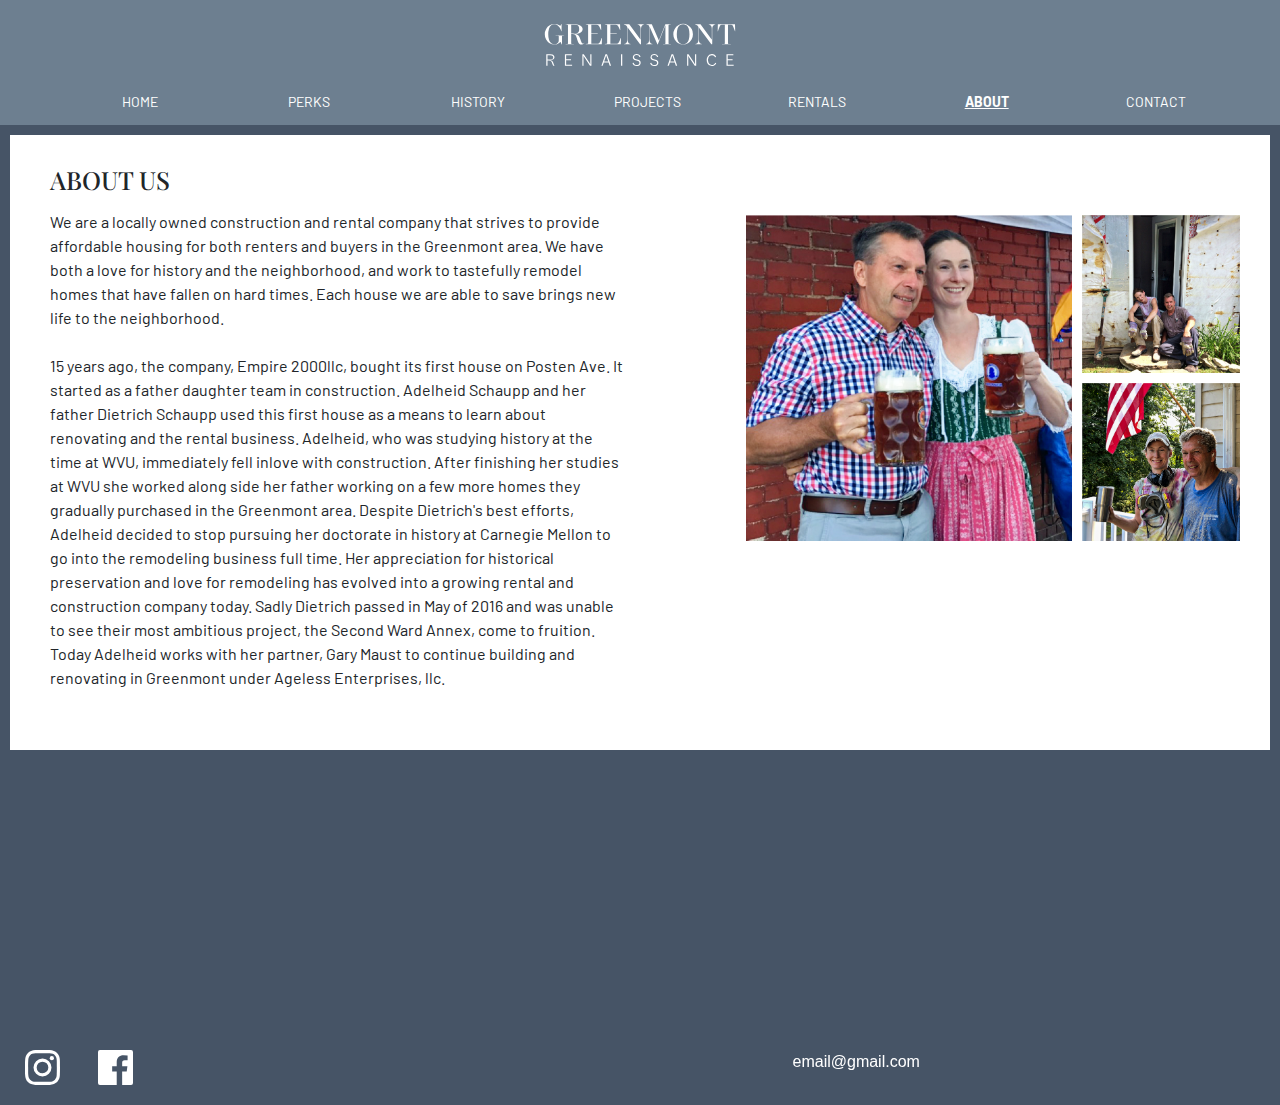
<file: about.html>
<!DOCTYPE html>
<html lang="en">

<head>
  <title>Greenmont</title>
  <meta charset="UTF-8">
  <meta name="viewport" content="width=device-width, initial-scale=1, shrink-to-fit=no">

    <!-- Bootstrap CSS -->

  <link rel="stylesheet" href="https://stackpath.bootstrapcdn.com/bootstrap/4.5.2/css/bootstrap.min.css" integrity="sha384-JcKb8q3iqJ61gNV9KGb8thSsNjpSL0n8PARn9HuZOnIxN0hoP+VmmDGMN5t9UJ0Z" crossorigin="anonymous">
  <link href="https://fonts.googleapis.com/css2?family=Playfair+Display:wght@600&display=swap" rel="stylesheet">
  <link href="https://fonts.googleapis.com/css2?family=Barlow:wght@200;400&display=swap" rel="stylesheet">
  <link href="css/style.css" rel="stylesheet">

  </head>

  <body>
<div class="container-fluid">

  <header class="col-12 p-0 float-left">
    <a href="index.html" class="logotype"><img src="images/components/logotype.svg" alt="logo/home button"></a>
    <button onclick="myFunction()" class="col-1 float-right p-0 toggle-button d-lg-none"><img src="images/components/nav-button.svg" alt="toggle navigation"></button>

    <div class="desktop-nav col-12 float-left d-none d-lg-block">

      <ul class="#">
        <li><a href="index.html">HOME</a></li>
        <li><a href="perks.html">PERKS</a></li>
        <li><a href="history.html">HISTORY</a></li>
        <li><a href="projects.html">PROJECTS</a></li>
        <li><a href="rentals.html">RENTALS</a></li>
        <li><a href="about.html" id="active-desktop">ABOUT</a></li>
        <li><a href="contact.html">CONTACT</a></li>
        </ul>

      </div>

    </header>

<div class="main-container">
  <nav class="nav" id="nav">

    <ul class="toggle-display-off">
      <li><a href="index.html">HOME</a></li>
      <li><a href="perks.html">PERKS</a></li>
      <li><a href="history.html">HISTORY</a></li>
      <li><a href="projects.html">PROJECTS</a></li>
      <li><a href="rentals.html">RENTALS</a></li>
      <li><a href="about.html" id="active">ABOUT</a></li>
      <li><a href="contact.html">CONTACT</a></li>
      </ul>

    </nav>






<main class="history float-left col-12" id="about-height-2">
      <h2 class="col-12 float-left">ABOUT US</h2>

      <p class="col-12 col-lg-6 float-left">
        We are a locally owned construction and rental company that strives to provide affordable housing for both renters and buyers in the Greenmont area.  We have both a love for history and the neighborhood, and work to tastefully remodel homes that have fallen on hard times.  Each house we are able to save brings new life to the neighborhood.
  <br><br>
  15 years ago, the company, Empire 2000llc, bought its first house on Posten Ave. It started as a father daughter team in construction.   Adelheid Schaupp and her father Dietrich Schaupp used this first house as a means to learn about renovating and the rental business.  Adelheid, who was studying history at the time at WVU, immediately fell inlove with construction.   After finishing her studies at WVU she worked along side her father working on a few more homes they gradually purchased in the Greenmont area. Despite Dietrich's best efforts, Adelheid decided to stop pursuing her doctorate in history at Carnegie Mellon to go into the remodeling business full time.   Her appreciation for historical preservation and love for remodeling has evolved into a growing rental and construction company today.  Sadly Dietrich passed in May of 2016 and was unable to see   their   most   ambitious   project,   the   Second  Ward  Annex,   come   to   fruition.    Today Adelheid works with her partner, Gary Maust to continue building and renovating in Greenmont under Ageless Enterprises, llc.


          </p>

          <ul class="about-photo-ul col-12 col-lg-5 offset-lg-1 float-left p-0">
        <li class="col-12 float-left col-sm-4 col-lg-12 col-xl-8 float-left p-0"><img src="images/about/about-1.png" alt="Street view of Greenmont" class="col-12 float-left"></li>
        <li class="col-6 float-left col-sm-4 col-lg-6 col-xl-4 float-left p-0"><img src="images/about/about-2.png" alt="Street view of Greenmont" class="col-12 float-left"></li>
        <li class="col-6 float-left col-sm-4 col-lg-6 col-xl-4 float-left p-0"><img src="images/about/about-3.png" alt="Street view of Greenmont" class="col-12 float-left"></li>

  </ul>
      </main>





        <iframe src="https://www.google.com/maps/embed?pb=!1m18!1m12!1m3!1d12292.45563130529!2d-79.9543548133689!3d39.624639021439165!2m3!1f0!2f0!3f0!3m2!1i1024!2i768!4f13.1!3m3!1m2!1s0x88357c9c2e3cbc41%3A0xb6fcbc1b6044a404!2sGreenmont%2C%20Morgantown%2C%20WV%2026501!5e0!3m2!1sen!2sus!4v1598121882596!5m2!1sen!2sus" width="600" height="450" frameborder="0" allowfullscreen="" aria-hidden="false" tabindex="0" class="map col-12 float-left p-0"></iframe>

        <footer class="col-12 float-left p-0">
          <ul class="col-6 float-left p-0">
            <li class="col-1 float-left"><a href="#" target="_blank"><img src="images/components/instagram.svg" alt="Link to Instagram"></a></li>
            <li class="col-1 float-left"><a href="#" target="_blank"><img src="images/components/facebook.svg" alt="Link to Facebook"></a></li>
            </ul>
            <ul class="col-6 float-left p-0">
              <li class="col-9 float-right"><a href="mailto:#?subject=feedback">email@gmail.com</a></li>
              </ul>
          </footer>



</div> <!--Closes Main Container -->
</div> <!--Closes Container-fluid -->

<script>
function myFunction() {
  var element =
  document.getElementById("nav");
  element.classList.toggle("toggle-display-on");
}
</script>

          <script src="https://code.jquery.com/jquery-3.5.1.slim.min.js" integrity="sha384-DfXdz2htPH0lsSSs5nCTpuj/zy4C+OGpamoFVy38MVBnE+IbbVYUew+OrCXaRkfj" crossorigin="anonymous"></script>
              <script src="https://cdn.jsdelivr.net/npm/popper.js@1.16.1/dist/umd/popper.min.js" integrity="sha384-9/reFTGAW83EW2RDu2S0VKaIzap3H66lZH81PoYlFhbGU+6BZp6G7niu735Sk7lN" crossorigin="anonymous"></script>
              <script src="https://stackpath.bootstrapcdn.com/bootstrap/4.5.2/js/bootstrap.min.js" integrity="sha384-B4gt1jrGC7Jh4AgTPSdUtOBvfO8shuf57BaghqFfPlYxofvL8/KUEfYiJOMMV+rV" crossorigin="anonymous"></script>


</body>
</html>
</file>
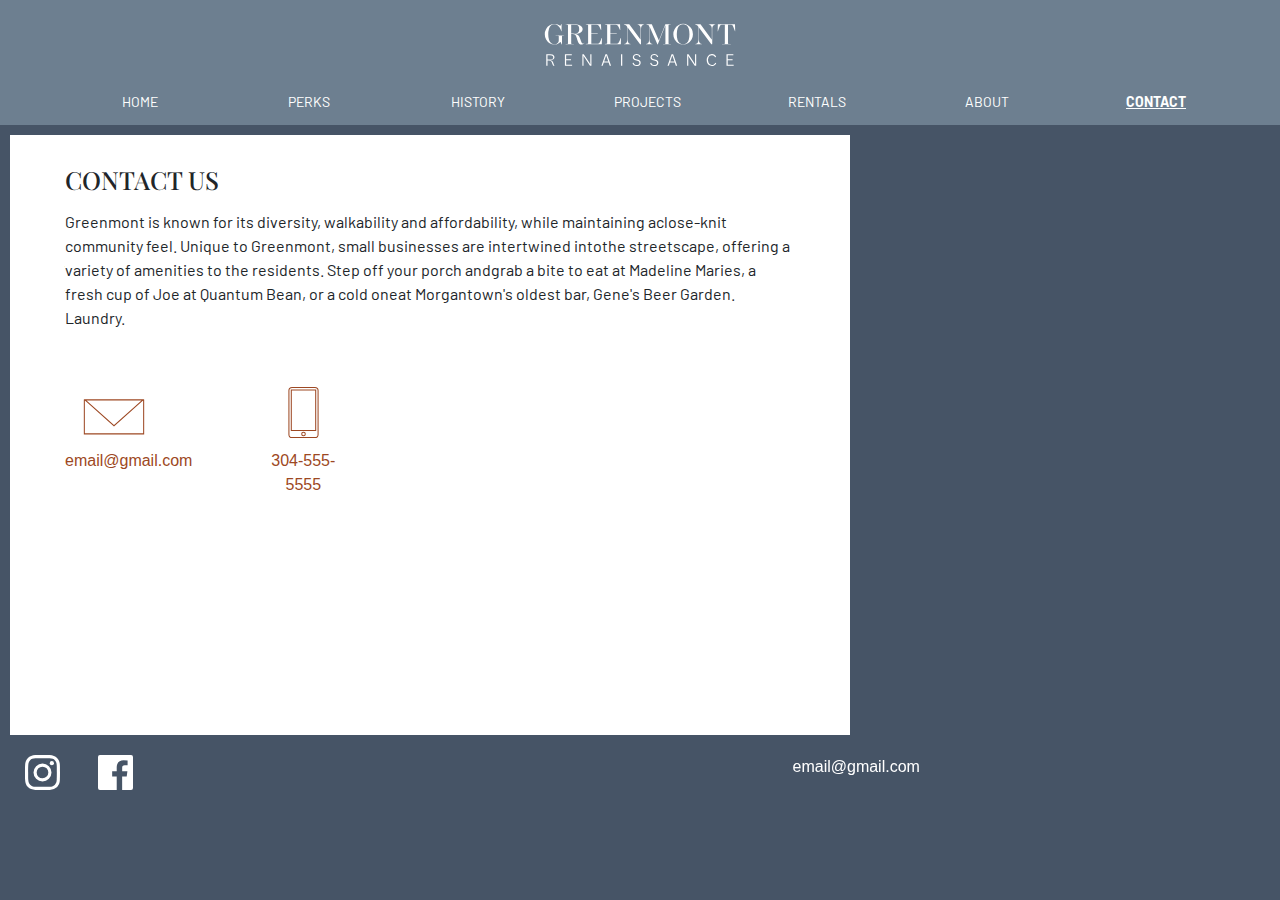
<file: contact.html>
<!DOCTYPE html>
<html lang="en">

<head>
  <title>Greenmont</title>
  <meta charset="UTF-8">
  <meta name="viewport" content="width=device-width, initial-scale=1, shrink-to-fit=no">

    <!-- Bootstrap CSS -->

  <link rel="stylesheet" href="https://stackpath.bootstrapcdn.com/bootstrap/4.5.2/css/bootstrap.min.css" integrity="sha384-JcKb8q3iqJ61gNV9KGb8thSsNjpSL0n8PARn9HuZOnIxN0hoP+VmmDGMN5t9UJ0Z" crossorigin="anonymous">
  <link href="https://fonts.googleapis.com/css2?family=Playfair+Display:wght@600&display=swap" rel="stylesheet">
  <link href="https://fonts.googleapis.com/css2?family=Barlow:wght@200;400&display=swap" rel="stylesheet">
  <link href="css/style.css" rel="stylesheet">

  </head>

  <body>
<div class="container-fluid">

  <header class="col-12 p-0 float-left">
    <a href="index.html" class="logotype"><img src="images/components/logotype.svg" alt="logo/home button"></a>
    <button onclick="myFunction()" class="col-1 float-right p-0 toggle-button d-lg-none"><img src="images/components/nav-button.svg" alt="toggle navigation"></button>

    <div class="desktop-nav col-12 float-left d-none d-lg-block">

      <ul class="#">
        <li><a href="index.html">HOME</a></li>
        <li><a href="perks.html">PERKS</a></li>
        <li><a href="history.html">HISTORY</a></li>
        <li><a href="projects.html">PROJECTS</a></li>
        <li><a href="rentals.html">RENTALS</a></li>
        <li><a href="about.html">ABOUT</a></li>
        <li><a href="contact.html" id="active-desktop">CONTACT</a></li>
        </ul>

      </div>

    </header>

<div class="main-container">
  <nav class="nav" id="nav">

    <ul class="toggle-display-off">
      <li><a href="index.html">HOME</a></li>
      <li><a href="perks.html">PERKS</a></li>
      <li><a href="history.html">HISTORY</a></li>
      <li><a href="projects.html">PROJECTS</a></li>
      <li><a href="rentals.html">RENTALS</a></li>
      <li><a href="about.html">ABOUT</a></li>
      <li><a href="contact.html" id="active">CONTACT</a></li>
      </ul>

    </nav>

    <main class="contact col-12 col-lg-8 float-left p-0">

      <h2 class="col-12 float-left">CONTACT US</h2>
      <p class="col-12 float-left">Greenmont is known for its diversity, walkability and affordability, while maintaining aclose-knit community feel.  Unique to Greenmont,  small businesses are intertwined intothe streetscape, offering a variety of amenities to the residents. Step off your porch andgrab a bite to eat at Madeline Maries, a fresh cup of Joe at Quantum Bean, or a cold oneat Morgantown's oldest bar, Gene's Beer Garden. Laundry.</p>

      <a href="#" class="col-4 col-md-2 offset-1 offset-md-3 offset-lg-0 float-left">
<img src="images/contact/mail.svg" alt="email us" class="col-12 float-left">
email@gmail.com
      </a>

      <a href="#" class="col-4 col-md-2 offset-1 float-left">
<img src="images/contact/phone.svg" alt="call us" class="col-12 float-left">
304-555-5555
      </a>

      </main>

<div class="map-contact-container col-12 col-lg-4 float-left">
        <iframe src="https://www.google.com/maps/embed?pb=!1m18!1m12!1m3!1d12292.45563130529!2d-79.9543548133689!3d39.624639021439165!2m3!1f0!2f0!3f0!3m2!1i1024!2i768!4f13.1!3m3!1m2!1s0x88357c9c2e3cbc41%3A0xb6fcbc1b6044a404!2sGreenmont%2C%20Morgantown%2C%20WV%2026501!5e0!3m2!1sen!2sus!4v1598121882596!5m2!1sen!2sus" width="600" height="450" frameborder="0" allowfullscreen="" aria-hidden="false" tabindex="0" class="map-contact col-12 float-left p-0"></iframe>
</div>

        <footer class="col-12 float-left p-0">
          <ul class="col-6 float-left p-0">
            <li class="col-1 float-left"><a href="#" target="_blank"><img src="images/components/instagram.svg" alt="Link to Instagram"></a></li>
            <li class="col-1 float-left"><a href="#" target="_blank"><img src="images/components/facebook.svg" alt="Link to Facebook"></a></li>
            </ul>
            <ul class="col-6 float-left p-0">
              <li class="col-9 float-right"><a href="mailto:#?subject=feedback">email@gmail.com</a></li>
              </ul>
          </footer>



</div> <!--Closes Main Container -->
</div> <!--Closes Container-fluid -->

<script>
function myFunction() {
  var element =
  document.getElementById("nav");
  element.classList.toggle("toggle-display-on");
}
</script>

          <script src="https://code.jquery.com/jquery-3.5.1.slim.min.js" integrity="sha384-DfXdz2htPH0lsSSs5nCTpuj/zy4C+OGpamoFVy38MVBnE+IbbVYUew+OrCXaRkfj" crossorigin="anonymous"></script>
              <script src="https://cdn.jsdelivr.net/npm/popper.js@1.16.1/dist/umd/popper.min.js" integrity="sha384-9/reFTGAW83EW2RDu2S0VKaIzap3H66lZH81PoYlFhbGU+6BZp6G7niu735Sk7lN" crossorigin="anonymous"></script>
              <script src="https://stackpath.bootstrapcdn.com/bootstrap/4.5.2/js/bootstrap.min.js" integrity="sha384-B4gt1jrGC7Jh4AgTPSdUtOBvfO8shuf57BaghqFfPlYxofvL8/KUEfYiJOMMV+rV" crossorigin="anonymous"></script>


</body>
</html>
</file>
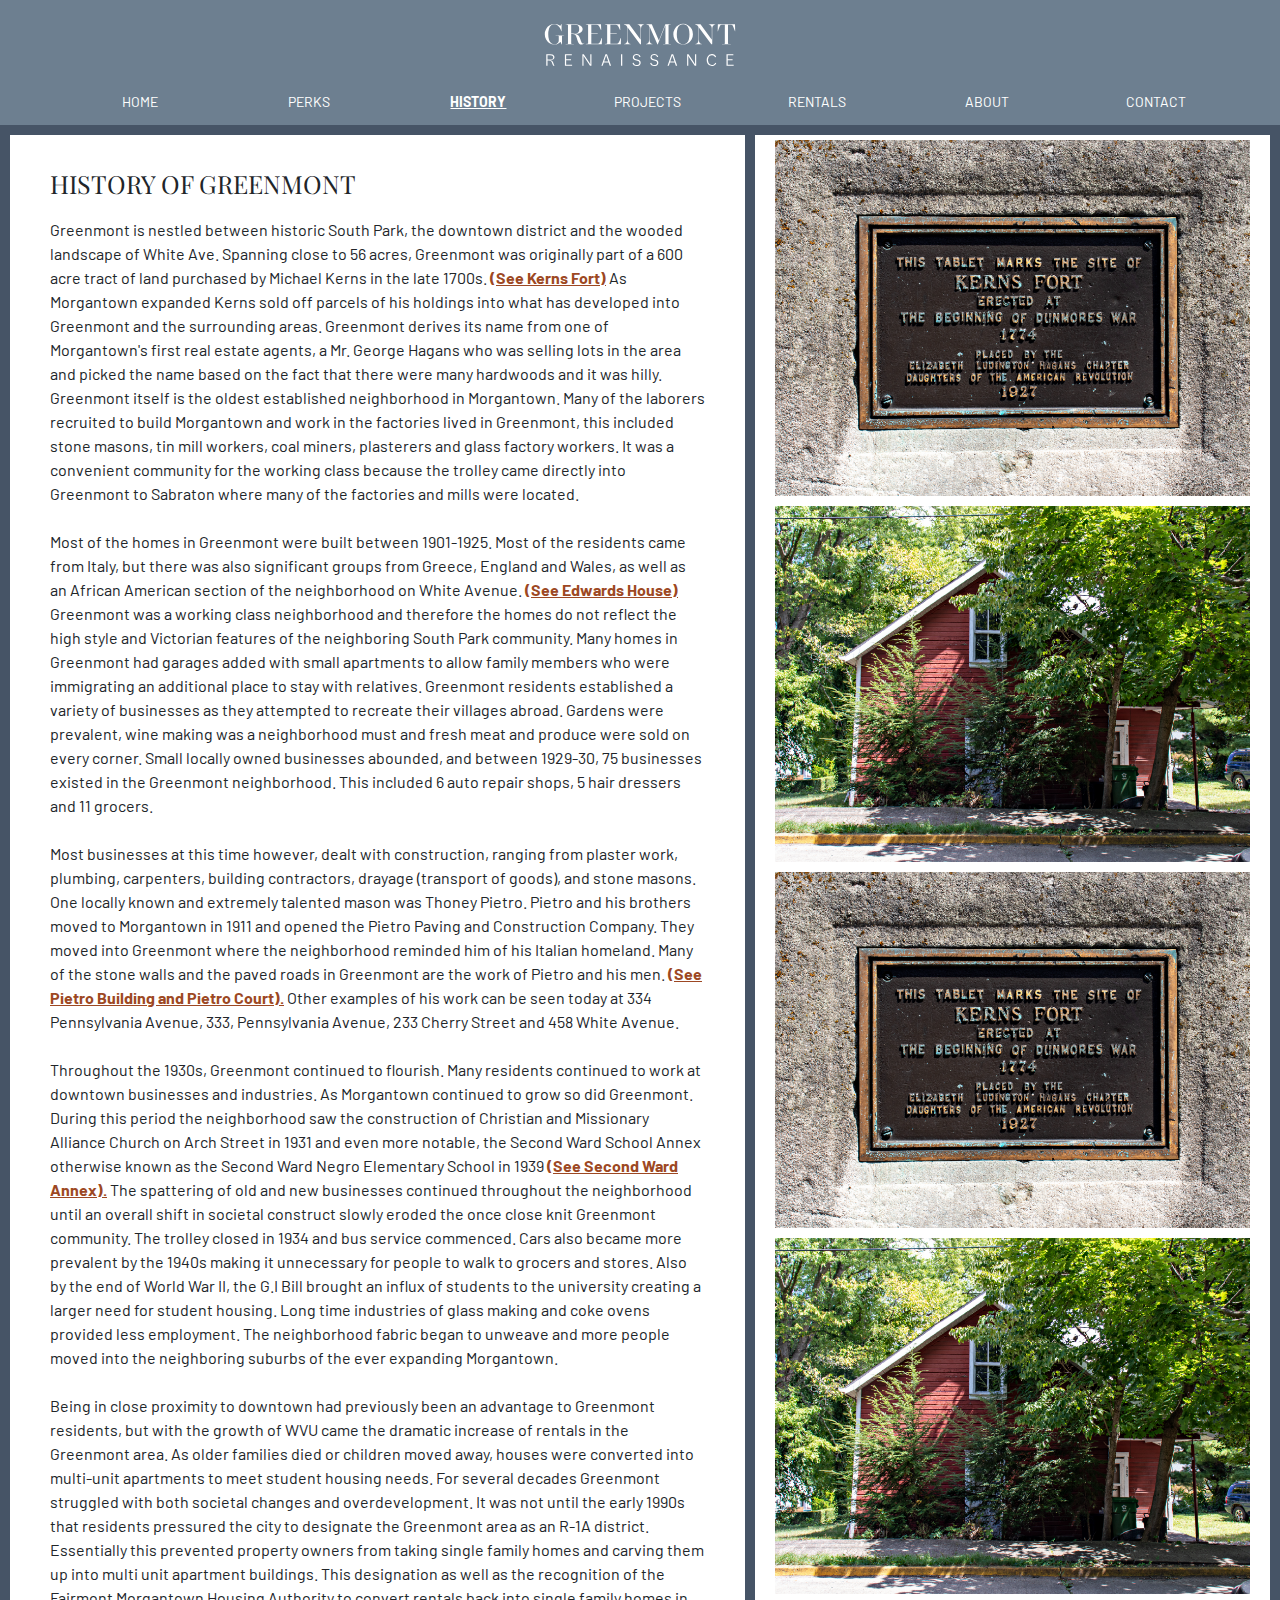
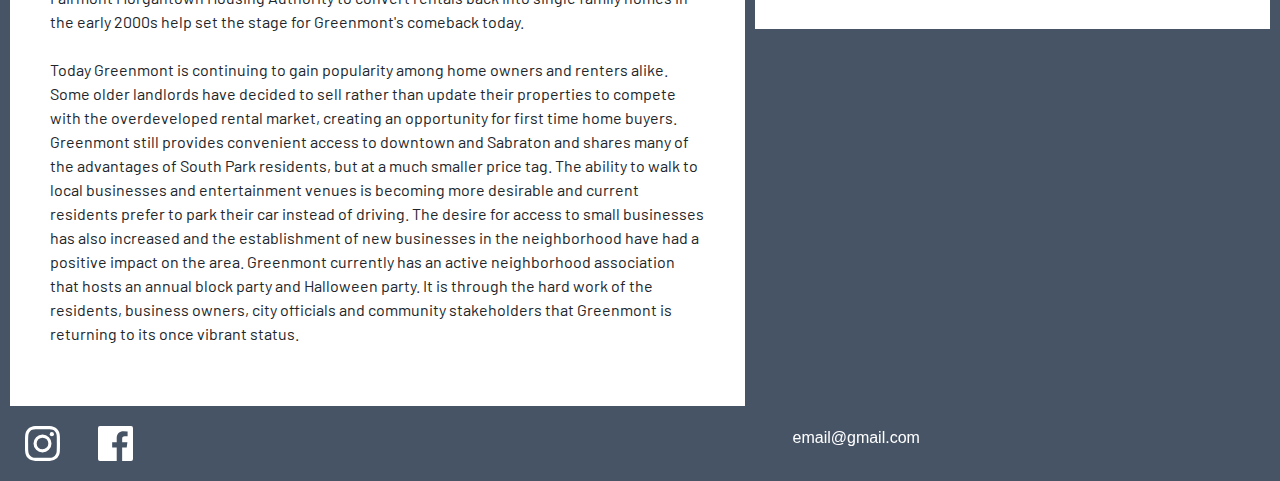
<file: history.html>
<!DOCTYPE html>
<html lang="en">

<head>
  <title>Greenmont</title>
  <meta charset="UTF-8">
  <meta name="viewport" content="width=device-width, initial-scale=1, shrink-to-fit=no">

    <!-- Bootstrap CSS -->

  <link rel="stylesheet" href="https://stackpath.bootstrapcdn.com/bootstrap/4.5.2/css/bootstrap.min.css" integrity="sha384-JcKb8q3iqJ61gNV9KGb8thSsNjpSL0n8PARn9HuZOnIxN0hoP+VmmDGMN5t9UJ0Z" crossorigin="anonymous">
  <link href="https://fonts.googleapis.com/css2?family=Playfair+Display:wght@600&display=swap" rel="stylesheet">
  <link href="https://fonts.googleapis.com/css2?family=Barlow:wght@200;400&display=swap" rel="stylesheet">
  <link href="css/style.css" rel="stylesheet">

  </head>

  <body>
<div class="container-fluid">

  <header class="col-12 p-0 float-left">
    <a href="index.html" class="logotype"><img src="images/components/logotype.svg" alt="logo/home button"></a>
    <button onclick="myFunction()" class="col-1 float-right p-0 toggle-button d-lg-none"><img src="images/components/nav-button.svg" alt="toggle navigation"></button>

    <div class="desktop-nav col-12 float-left d-none d-lg-block">

      <ul class="#">
        <li><a href="index.html">HOME</a></li>
        <li><a href="perks.html">PERKS</a></li>
        <li><a href="history.html" id="active-desktop">HISTORY</a></li>
        <li><a href="projects.html">PROJECTS</a></li>
        <li><a href="rentals.html">RENTALS</a></li>
        <li><a href="about.html">ABOUT</a></li>
        <li><a href="contact.html">CONTACT</a></li>
        </ul>

      </div>

    </header>

<div class="main-container">
  <nav class="nav" id="nav">

    <ul class="toggle-display-off">
      <li><a href="index.html">HOME</a></li>
      <li><a href="perks.html">PERKS</a></li>
      <li><a href="history.html" id="active">HISTORY</a></li>
      <li><a href="projects.html">PROJECTS</a></li>
      <li><a href="rentals.html">RENTALS</a></li>
      <li><a href="about.html">ABOUT</a></li>
      <li><a href="contact.html">CONTACT</a></li>
      </ul>

    </nav>


    <main class="history float-left col-12 col-lg-7">
      <h2 class="col-12 col-md-6 offset-md-1 float-left d-md-none">HISTORY OF GREENMONT</h2>


      <p class="col-12 float-left">
        <span class="h2-duplicate col-12 float-left p-0 d-none d-md-block">HISTORY OF GREENMONT</span>
Greenmont is nestled between historic South Park, the downtown district and the wooded landscape of White Ave.  Spanning close to 56 acres, Greenmont was originally part of a 600 acre tract of land purchased by Michael Kerns in the late 1700s.  <a href="#">(See Kerns Fort)</a>  As Morgantown expanded Kerns sold off parcels of his holdings into what has developed into Greenmont and the surrounding areas.  Greenmont derives its name from one of Morgantown's first real estate agents, a Mr. George Hagans who was selling lots in the area and picked the name based on the fact that there were many hardwoods and it was hilly.  Greenmont itself is the oldest established neighborhood in Morgantown.  Many of the laborers recruited to build Morgantown and work in the factories lived in Greenmont, this included stone masons, tin mill workers, coal miners, plasterers and glass factory workers.  It was a convenient community for the working class because the trolley came directly into Greenmont to Sabraton where many of the factories and mills were located.
<br><br>

Most of the homes in Greenmont were built between 1901-1925.  Most of the residents came from Italy, but there was also significant groups from Greece, England and Wales, as well as an African American section of the neighborhood on White Avenue. <a href="">(See Edwards House)</a> Greenmont was a working class neighborhood and therefore the homes do not reflect the high style and Victorian features of the neighboring South Park community.  Many homes in Greenmont had garages added with small apartments to allow family members who were immigrating an additional place to stay with relatives.  Greenmont residents established a variety of businesses as they attempted to recreate their villages abroad.  Gardens were prevalent, wine making was a neighborhood must and fresh meat and produce were sold on every corner.  Small locally owned businesses abounded, and between 1929-30, 75 businesses existed in the Greenmont neighborhood.  This included 6 auto repair shops, 5 hair dressers and 11 grocers.
<br><br>

Most businesses at this time however, dealt with construction, ranging from plaster work, plumbing, carpenters, building contractors, drayage (transport of goods), and stone masons.  One locally known and extremely talented mason was Thoney Pietro.  Pietro and his brothers moved to Morgantown in 1911 and opened the Pietro Paving and Construction Company.  They moved into Greenmont where the neighborhood reminded him of his Italian homeland.  Many of the stone walls and the paved roads in Greenmont are the work of Pietro and his men.  <a href="#">(See Pietro Building and Pietro Court).</a>  Other examples of his work can be seen today at 334 Pennsylvania Avenue, 333, Pennsylvania Avenue, 233 Cherry Street and 458 White Avenue.

<br><br>

Throughout the 1930s, Greenmont continued to flourish. Many residents continued to work at downtown businesses and industries.  As Morgantown continued to grow so did Greenmont.  During this period the neighborhood saw the construction of Christian and Missionary Alliance Church on Arch Street in 1931 and even more notable, the Second Ward School Annex otherwise known as the Second Ward Negro Elementary School in 1939 <a href="#">(See Second Ward Annex).</a>  The spattering of old and new businesses continued throughout the neighborhood until an overall shift in societal construct slowly eroded the once close knit Greenmont community. The trolley closed in 1934 and bus service commenced.  Cars also became more prevalent by the 1940s making it unnecessary for people to walk to grocers and stores.  Also by the end of World War II, the G.I Bill brought an influx of students to the university creating a larger need for student housing.  Long time industries of glass making and coke ovens provided less employment. The neighborhood fabric began to unweave and more people moved into the neighboring suburbs of the ever expanding Morgantown.

      <br><br>

    Being in close proximity to downtown had previously been an advantage to Greenmont residents, but with the growth of WVU came the dramatic increase of rentals in the Greenmont area.  As older families died or children moved away, houses were converted into multi-unit apartments to meet student housing needs.  For several decades Greenmont struggled with both societal changes and overdevelopment.  It was not until the early 1990s that residents pressured the city to designate the Greenmont area as an R-1A district.  Essentially this prevented property owners from taking single family homes and carving them up into multi unit apartment buildings.  This designation as well as the recognition of the Fairmont Morgantown Housing Authority to convert rentals back into single family homes in the early 2000s help set the stage for Greenmont's comeback today.

    <br><br>

      Today Greenmont is continuing to gain popularity among home owners and renters alike.  Some older landlords have decided to sell rather than update their properties to compete with the overdeveloped rental market, creating an opportunity for first time home buyers.  Greenmont still provides convenient access to downtown and Sabraton and shares many of the advantages of South Park residents, but at a much smaller price tag.  The ability to walk to local businesses and entertainment venues is becoming more desirable and current residents prefer to park their car instead of driving.  The desire for access to small businesses has also increased and the establishment of new businesses in the neighborhood have had a positive impact on the area.  Greenmont currently has an active neighborhood association that hosts an annual block party and Halloween party.  It is through the hard work of the residents, business owners, city officials and community stakeholders that Greenmont is returning to its once vibrant status.




          </p>





      </main>

      <div class="aside-container-duplicate col-5 float-left">
      <div class="aside-duplicate background-white col-12 float-left">
          <img src="images/history/plaque.png" alt="Street view of Greenmont" class="col-12 float-left">
            <img src="images/history/kerns-fort.png" alt="Street view of Greenmont" class="col-12 float-left">
            <img src="images/history/plaque.png" alt="Street view of Greenmont" class="col-12 float-left">
              <img src="images/history/kerns-fort.png" alt="Street view of Greenmont" class="col-12 float-left">
      </div>
      </div>


        <footer class="col-12 float-left p-0">
          <ul class="col-6 float-left p-0">
            <li class="col-1 float-left"><a href="#" target="_blank"><img src="images/components/instagram.svg" alt="Link to Instagram"></a></li>
            <li class="col-1 float-left"><a href="#" target="_blank"><img src="images/components/facebook.svg" alt="Link to Facebook"></a></li>
            </ul>
            <ul class="col-6 float-left p-0">
              <li class="col-9 float-right"><a href="mailto:#?subject=feedback">email@gmail.com</a></li>
              </ul>
          </footer>



</div> <!--Closes Main Container -->
</div> <!--Closes Container-fluid -->

<script>
function myFunction() {
  var element =
  document.getElementById("nav");
  element.classList.toggle("toggle-display-on");
}
</script>

          <script src="https://code.jquery.com/jquery-3.5.1.slim.min.js" integrity="sha384-DfXdz2htPH0lsSSs5nCTpuj/zy4C+OGpamoFVy38MVBnE+IbbVYUew+OrCXaRkfj" crossorigin="anonymous"></script>
              <script src="https://cdn.jsdelivr.net/npm/popper.js@1.16.1/dist/umd/popper.min.js" integrity="sha384-9/reFTGAW83EW2RDu2S0VKaIzap3H66lZH81PoYlFhbGU+6BZp6G7niu735Sk7lN" crossorigin="anonymous"></script>
              <script src="https://stackpath.bootstrapcdn.com/bootstrap/4.5.2/js/bootstrap.min.js" integrity="sha384-B4gt1jrGC7Jh4AgTPSdUtOBvfO8shuf57BaghqFfPlYxofvL8/KUEfYiJOMMV+rV" crossorigin="anonymous"></script>


</body>
</html>
</file>
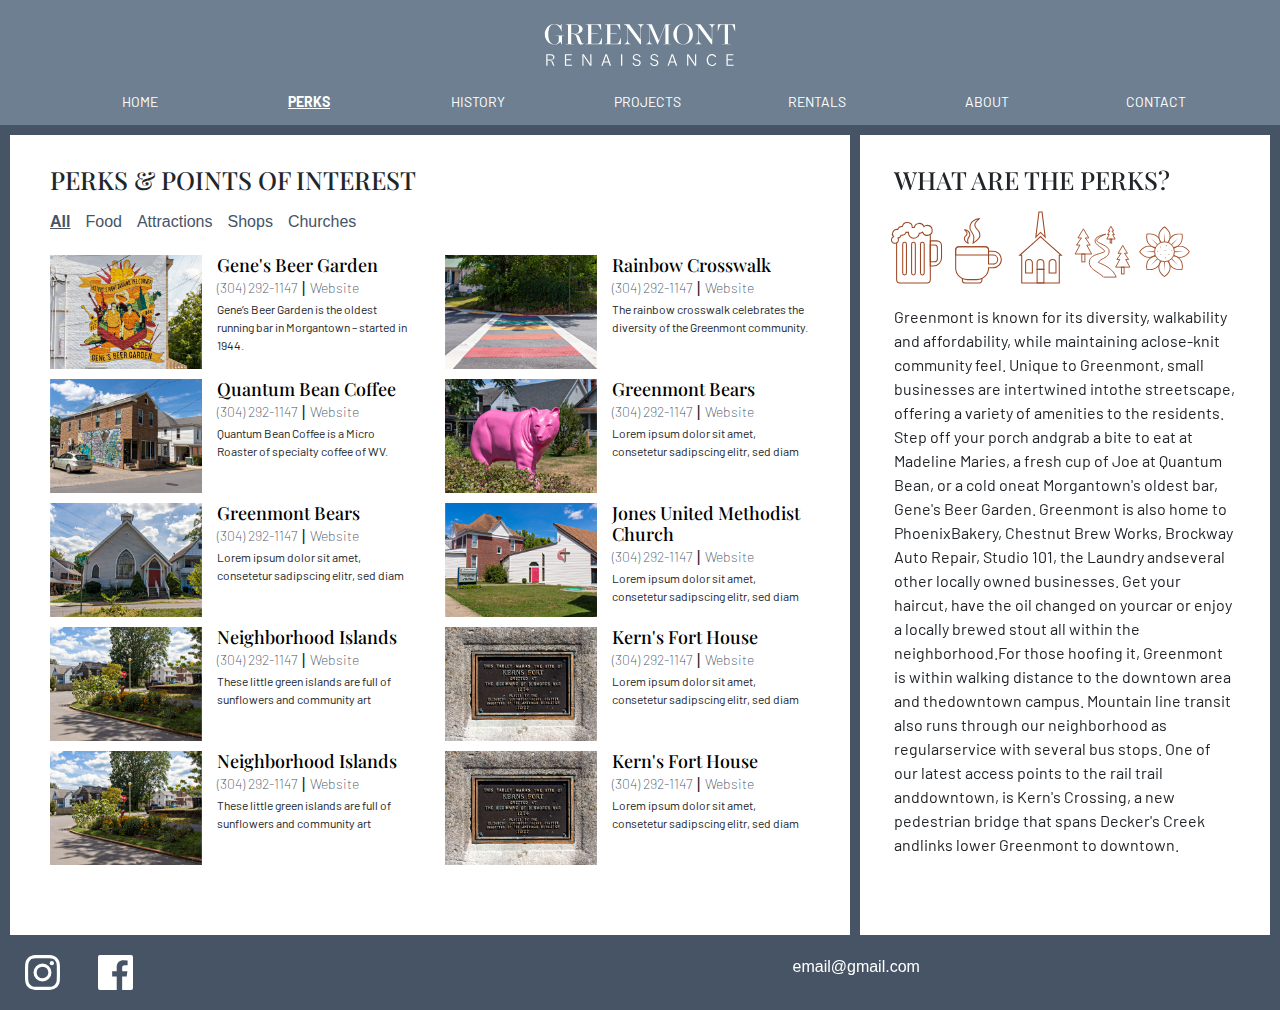
<file: perks.html>
<!DOCTYPE html>
<html lang="en">

<head>
  <title>Greenmont</title>
  <meta charset="UTF-8">
  <meta name="viewport" content="width=device-width, initial-scale=1, shrink-to-fit=no">

    <!-- Bootstrap CSS -->
  <link rel="stylesheet" href="https://stackpath.bootstrapcdn.com/bootstrap/4.5.2/css/bootstrap.min.css" integrity="sha384-JcKb8q3iqJ61gNV9KGb8thSsNjpSL0n8PARn9HuZOnIxN0hoP+VmmDGMN5t9UJ0Z" crossorigin="anonymous">
  <link href="https://fonts.googleapis.com/css2?family=Playfair+Display:wght@600&display=swap" rel="stylesheet">
  <link href="https://fonts.googleapis.com/css2?family=Barlow:wght@200;400&display=swap" rel="stylesheet">
  <link href="css/style.css" rel="stylesheet">

  </head>

  <body>
<div class="container-fluid">

  <header class="col-12 p-0 float-left">
    <a href="index.html" class="logotype"><img src="images/components/logotype.svg" alt="logo/home button"></a>
    <button onclick="myFunction()" class="col-1 float-right p-0 toggle-button d-lg-none"><img src="images/components/nav-button.svg" alt="toggle navigation"></button>

    <div class="desktop-nav col-12 float-left d-none d-lg-block">

      <ul class="#">
        <li><a href="index.html">HOME</a></li>
        <li><a href="perks.html" id="active-desktop">PERKS</a></li>
        <li><a href="history.html">HISTORY</a></li>
        <li><a href="projects.html">PROJECTS</a></li>
        <li><a href="rentals.html">RENTALS</a></li>
        <li><a href="about.html">ABOUT</a></li>
        <li><a href="contact.html">CONTACT</a></li>
        </ul>

      </div>

    </header>

<div class="main-container">
  <nav class="nav" id="nav">

    <ul class="toggle-display-off">
      <li><a href="index.html">HOME</a></li>
      <li><a href="perks.html" id="active">PERKS</a></li>
      <li><a href="history.html">HISTORY</a></li>
      <li><a href="projects.html">PROJECTS</a></li>
      <li><a href="rentals.html">RENTALS</a></li>
      <li><a href="about.html">ABOUT</a></li>
      <li><a href="contact.html">CONTACT</a></li>
      </ul>

    </nav>

      <main class="perks perks-height col-12 col-lg-12 col-xl-8 float-left">
        <div class="col-12 float-left p-0">
  <h2 class="col-12 float-left">PERKS & POINTS OF INTEREST</h2>

        <ul class="subnav col-12 float-left">
          <li><a href="#" id="active-subnav">All</a></li>
          <li><a href="#">Food</a></li>
          <li><a href="#">Attractions</a></li>
          <li><a href="#">Shops</a></li>
          <li><a href="#">Churches</a></li>
          </ul>

<ul class="list col-12 p-0">

  <li class="col-12 col-md-6 col-xl-6 float-left"><a href="#" class="col-5 float-left p-0"><img src="images/perks/genes.png" alt="Mural on Gene's Beer Garden" class="col-12 float-left p-0"></a>
<div class="content-container col-7 float-left"><a href="#" class="col-12 float-left p-0"><h3 class="col-12 float-left p-0">Gene's Beer Garden</h3></a>
<a href="#" class="contact-tiny">(304) 292-1147</a> | <a href="http://genesbeergarden.com/" target="_blank" class="contact-tiny">Website</a>
<p class="about-tiny col-12 float-left p-0">Gene’s Beer Garden is the oldest running bar in Morgantown – started in 1944.</p>
</div>
  </li>

  <li class="col-12 col-md-6 col-xl-6 float-left"><a href="#" class="col-5 float-left p-0"><img src="images/perks/crosswalk.png" alt="Rainbow Crosswalk" class="col-12 float-left p-0"></a>
<div class="content-container col-7 float-left"><a href="#" class="col-12 float-left p-0"><h3 class="col-12 float-left p-0">Rainbow Crosswalk</h3></a>
<a href="#" class="contact-tiny">(304) 292-1147</a> | <a href="http://genesbeergarden.com/" target="_blank" class="contact-tiny">Website</a>
<p class="about-tiny col-12 float-left p-0">The rainbow crosswalk celebrates the diversity of the Greenmont community.</p>
</div>
  </li>

  <li class="col-12 col-md-6 col-xl-6 float-left"><a href="#" class="col-5 float-left p-0"><img src="images/perks/quantum.png" alt="Quantum Bean Coffee storefront" class="col-12 float-left p-0"></a>
<div class="content-container col-7 float-left"><a href="#" class="col-12 float-left p-0"><h3 class="col-12 float-left p-0">Quantum Bean Coffee</h3></a>
<a href="#" class="contact-tiny">(304) 292-1147</a> | <a href="https://www.quantumbean.com/" target="_blank" class="contact-tiny">Website</a>
<p class="about-tiny col-12 float-left p-0">Quantum Bean Coffee is a Micro Roaster of specialty coffee of WV.</p>
</div>
  </li>

  <li class="col-12 col-md-6 col-xl-6 float-left"><a href="#" class="col-5 float-left p-0"><img src="images/perks/bear.png" alt="Mural on Gene's Beer Garden" class="col-12 float-left p-0"></a>
<div class="content-container col-7 float-left"><a href="#" class="col-12 float-left p-0"><h3 class="col-12 float-left p-0">Greenmont Bears</h3></a>
<a href="#" class="contact-tiny">(304) 292-1147</a> | <a href="https://www.quantumbean.com/" target="_blank" class="contact-tiny">Website</a>
<p class="about-tiny col-12 float-left p-0">Lorem ipsum dolor sit amet, consetetur sadipscing elitr, sed diam</p>
</div>
  </li>

  <li class="col-12 col-md-6 col-xl-6 float-left"><a href="#" class="col-5 float-left p-0"><img src="images/perks/church-1.png" alt="Mural on Gene's Beer Garden" class="col-12 float-left p-0"></a>
<div class="content-container col-7 float-left"><a href="#" class="col-12 float-left p-0"><h3 class="col-12 float-left p-0">Greenmont Bears</h3></a>
<a href="#" class="contact-tiny">(304) 292-1147</a> | <a href="https://www.quantumbean.com/" target="_blank" class="contact-tiny">Website</a>
<p class="about-tiny col-12 float-left p-0">Lorem ipsum dolor sit amet, consetetur sadipscing elitr, sed diam</p>
</div>
  </li>

  <li class="col-12 col-md-6 col-xl-6 float-left"><a href="#" class="col-5 float-left p-0"><img src="images/perks/church-2.png" alt="Mural on Gene's Beer Garden" class="col-12 float-left p-0"></a>
<div class="content-container col-7 float-left"><a href="#" class="col-12 float-left p-0"><h3 class="col-12 float-left p-0">Jones United Methodist Church</h3></a>
<a href="#" class="contact-tiny">(304) 292-1147</a> | <a href="https://www.quantumbean.com/" target="_blank" class="contact-tiny">Website</a>
<p class="about-tiny col-12 float-left p-0">Lorem ipsum dolor sit amet, consetetur sadipscing elitr, sed diam</p>
</div>
  </li>

  <li class="col-12 col-md-6 col-xl-6 float-left"><a href="#" class="col-5 float-left p-0"><img src="images/perks/island.png" alt="Mural on Gene's Beer Garden" class="col-12 float-left p-0"></a>
<div class="content-container col-7 float-left"><a href="#" class="col-12 float-left p-0"><h3 class="col-12 float-left p-0">Neighborhood Islands</h3></a>
<a href="#" class="contact-tiny">(304) 292-1147</a> | <a href="https://www.quantumbean.com/" target="_blank" class="contact-tiny">Website</a>
<p class="about-tiny col-12 float-left p-0">These little green islands are full of sunflowers and community art</p>
</div>
  </li>

  <li class="col-12 col-md-6 col-xl-6 float-left"><a href="#" class="col-5 float-left p-0"><img src="images/perks/plaque.png" alt="Mural on Gene's Beer Garden" class="col-12 float-left p-0"></a>
<div class="content-container col-7 float-left"><a href="#" class="col-12 float-left p-0"><h3 class="col-12 float-left p-0">Kern's Fort House</h3></a>
<a href="#" class="contact-tiny">(304) 292-1147</a> | <a href="https://www.quantumbean.com/" target="_blank" class="contact-tiny">Website</a>
<p class="about-tiny col-12 float-left p-0">Lorem ipsum dolor sit amet, consetetur sadipscing elitr, sed diam</p>
</div>
  </li>

  <li class="col-12 col-md-6 col-xl-6 float-left"><a href="#" class="col-5 float-left p-0"><img src="images/perks/island.png" alt="Mural on Gene's Beer Garden" class="col-12 float-left p-0"></a>
<div class="content-container col-7 float-left"><a href="#" class="col-12 float-left p-0"><h3 class="col-12 float-left p-0">Neighborhood Islands</h3></a>
<a href="#" class="contact-tiny">(304) 292-1147</a> | <a href="https://www.quantumbean.com/" target="_blank" class="contact-tiny">Website</a>
<p class="about-tiny col-12 float-left p-0">These little green islands are full of sunflowers and community art</p>
</div>
  </li>

  <li class="col-12 col-md-6 col-xl-6 float-left"><a href="#" class="col-5 float-left p-0"><img src="images/perks/plaque.png" alt="Mural on Gene's Beer Garden" class="col-12 float-left p-0"></a>
<div class="content-container col-7 float-left"><a href="#" class="col-12 float-left p-0"><h3 class="col-12 float-left p-0">Kern's Fort House</h3></a>
<a href="#" class="contact-tiny">(304) 292-1147</a> | <a href="https://www.quantumbean.com/" target="_blank" class="contact-tiny">Website</a>
<p class="about-tiny col-12 float-left p-0">Lorem ipsum dolor sit amet, consetetur sadipscing elitr, sed diam</p>
</div>
  </li>

  </ul>

  </div>
        </main>

        <aside class="col-12 col-xl-4 float-left" id="perks-aside">
          <div class="perks-height aside-container col-12 float-left">
            <h2 class="col-12 col-lg-11 offset-lg-1 p-0 float-left">WHAT ARE THE PERKS?</h2>
            <div class="aside-image-container col-12 col-lg-10 offset-lg-1 offset-xl-0 float-left p-0">
            <img src="images/icons/1.svg" alt="#" class="col-2 col-xl-2 offset-xl-1 float-left p-0">
            <img src="images/icons/2.svg" alt="#" class="col-2 col-xl-2 float-left p-0">
            <img src="images/icons/3.svg" alt="#" class="col-2 col-xl-2 float-left p-0">
            <img src="images/icons/4.svg" alt="#" class="col-2 col-xl-2 float-left p-0">
            <img src="images/icons/5.svg" alt="#" class="col-2 col-xl-2 float-left p-0">
            </div>
          <p class="col-12 col-lg-10 offset-lg-1 float-left p-0">
            Greenmont is known for its diversity, walkability and affordability, while maintaining aclose-knit community feel.  Unique to Greenmont,  small businesses are intertwined intothe streetscape, offering a variety of amenities to the residents. Step off your porch andgrab a bite to eat at Madeline Maries, a fresh cup of Joe at Quantum Bean, or a cold oneat Morgantown's oldest bar, Gene's Beer Garden.   Greenmont is also home to PhoenixBakery,   Chestnut   Brew  Works,  Brockway  Auto  Repair,   Studio  101,  the   Laundry   andseveral other locally owned businesses. Get your haircut, have the oil changed on yourcar or enjoy a locally brewed stout all within the neighborhood.For those hoofing it, Greenmont is within walking distance to the downtown area and thedowntown campus.  Mountain line transit also runs through our neighborhood as regularservice   with   several   bus   stops.     One   of   our   latest   access   points   to   the   rail   trail   anddowntown, is Kern's Crossing, a new pedestrian bridge that spans Decker's Creek andlinks lower Greenmont to downtown. </p>
        </div>
          </aside>

        <footer class="col-12 float-left p-0">
          <ul class="col-6 float-left p-0">
            <li class="col-1 float-left"><a href="#" target="_blank"><img src="images/components/instagram.svg" alt="Link to Instagram"></a></li>
            <li class="col-1 float-left"><a href="#" target="_blank"><img src="images/components/facebook.svg" alt="Link to Facebook"></a></li>
            </ul>

            <ul class="col-6 float-left p-0">
              <li class="col-9 float-right"><a href="mailto:#?subject=feedback">email@gmail.com</a></li>
              </ul>
          </footer>

</div> <!--Closes Main Container -->
</div> <!--Closes Container-fluid -->

<script>
function myFunction() {
  var element =
  document.getElementById("nav");
  element.classList.toggle("toggle-display-on");
}
</script>

          <script src="https://code.jquery.com/jquery-3.5.1.slim.min.js" integrity="sha384-DfXdz2htPH0lsSSs5nCTpuj/zy4C+OGpamoFVy38MVBnE+IbbVYUew+OrCXaRkfj" crossorigin="anonymous"></script>
              <script src="https://cdn.jsdelivr.net/npm/popper.js@1.16.1/dist/umd/popper.min.js" integrity="sha384-9/reFTGAW83EW2RDu2S0VKaIzap3H66lZH81PoYlFhbGU+6BZp6G7niu735Sk7lN" crossorigin="anonymous"></script>
              <script src="https://stackpath.bootstrapcdn.com/bootstrap/4.5.2/js/bootstrap.min.js" integrity="sha384-B4gt1jrGC7Jh4AgTPSdUtOBvfO8shuf57BaghqFfPlYxofvL8/KUEfYiJOMMV+rV" crossorigin="anonymous"></script>


</body>
</html>
</file>
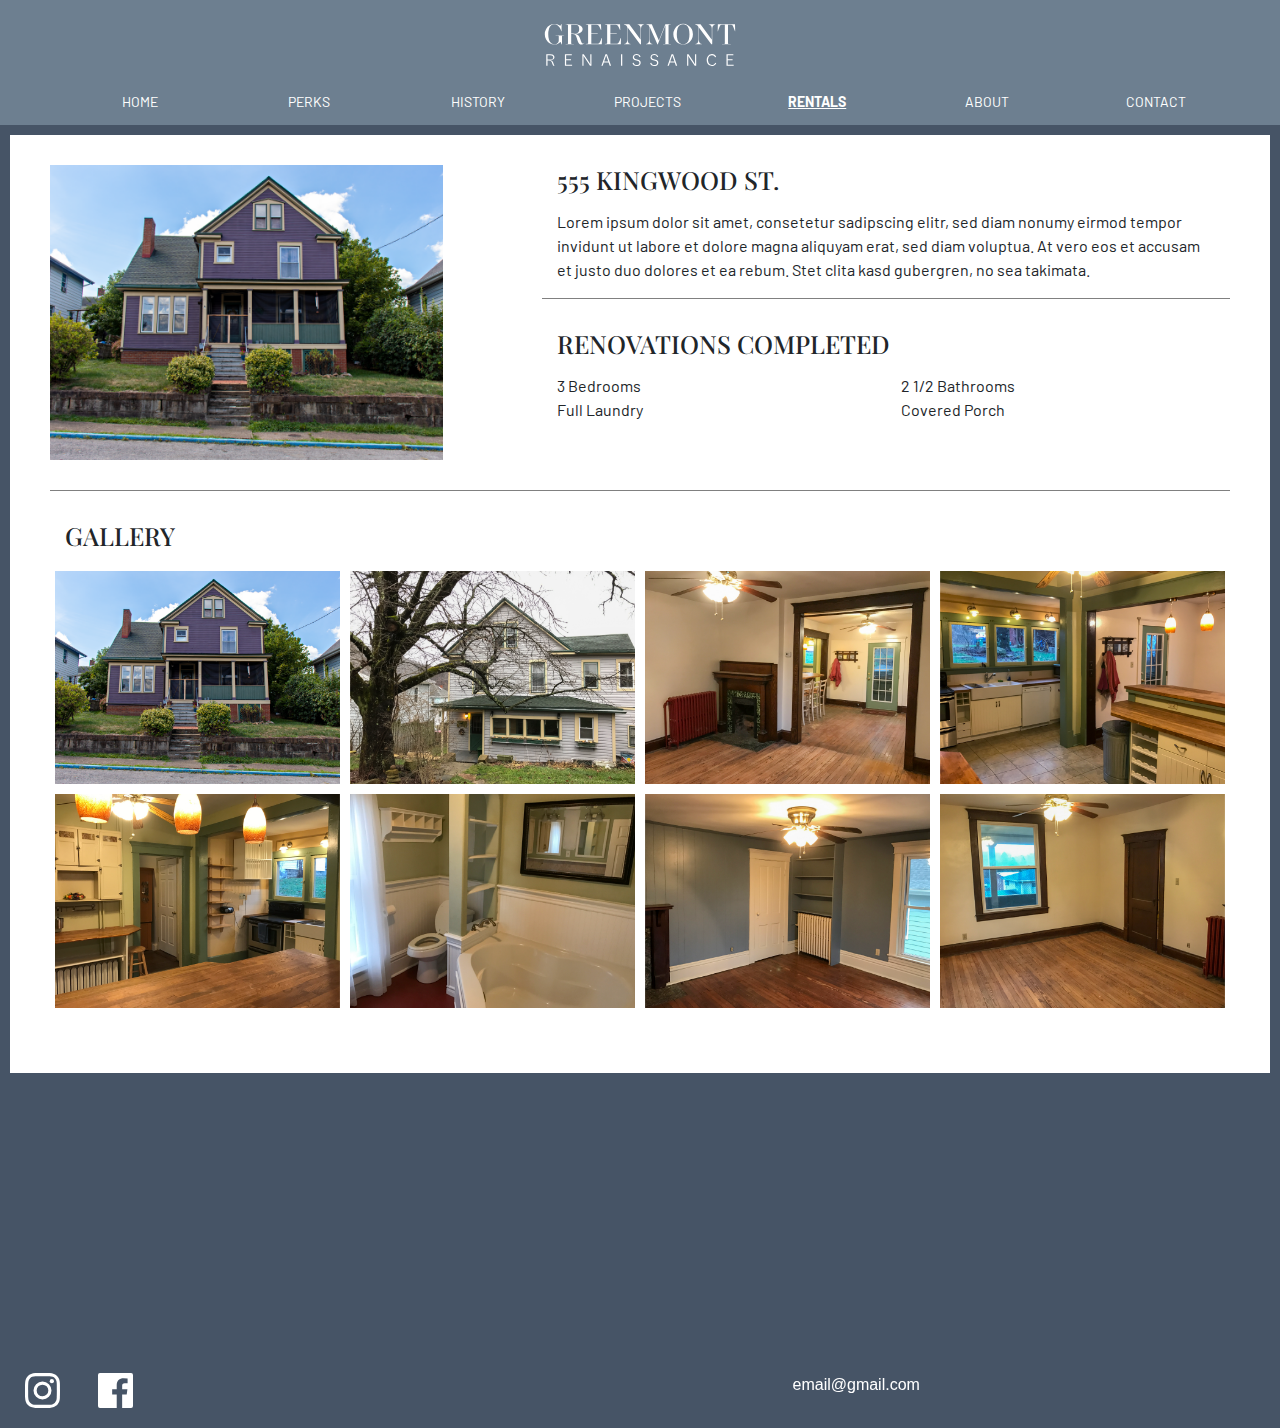
<file: project-template.html>
<!DOCTYPE html>
<html lang="en">

<head>
  <title>Greenmont</title>
  <meta charset="UTF-8">
  <meta name="viewport" content="width=device-width, initial-scale=1, shrink-to-fit=no">

    <!-- Bootstrap CSS -->
  <link rel="stylesheet" href="https://stackpath.bootstrapcdn.com/bootstrap/4.5.2/css/bootstrap.min.css" integrity="sha384-JcKb8q3iqJ61gNV9KGb8thSsNjpSL0n8PARn9HuZOnIxN0hoP+VmmDGMN5t9UJ0Z" crossorigin="anonymous">
  <link href="https://fonts.googleapis.com/css2?family=Playfair+Display:wght@600&display=swap" rel="stylesheet">
  <link href="https://fonts.googleapis.com/css2?family=Barlow:wght@200;400&display=swap" rel="stylesheet">
 <script src="https://code.jquery.com/jquery-3.5.0.js"></script>
  <link href="css/style.css" rel="stylesheet">
  <link href="css/lightbox.css" rel="stylesheet" />
  <script src="js/lightbox.js"></script>

  </head>

  <body>
<div class="container-fluid">

  <header class="col-12 p-0 float-left">
    <a href="index.html" class="logotype"><img src="images/components/logotype.svg" alt="logo/home button"></a>
    <button onclick="myFunction()" class="col-1 float-right p-0 toggle-button d-lg-none"><img src="images/components/nav-button.svg" alt="toggle navigation"></button>

    <div class="desktop-nav col-12 float-left d-none d-lg-block">

      <ul class="#">
        <li><a href="index.html">HOME</a></li>
        <li><a href="perks.html">PERKS</a></li>
        <li><a href="history.html">HISTORY</a></li>
        <li><a href="projects.html">PROJECTS</a></li>
        <li><a href="rentals.html" id="active-desktop">RENTALS</a></li>
        <li><a href="about.html">ABOUT</a></li>
        <li><a href="contact.html">CONTACT</a></li>
        </ul>

      </div>

    </header>

<div class="main-container">
  <nav class="nav" id="nav">

    <ul class="toggle-display-off">
      <li><a href="index.html">HOME</a></li>
      <li><a href="perks.html">PERKS</a></li>
      <li><a href="history.html">HISTORY</a></li>
      <li><a href="projects.html">PROJECTS</a></li>
      <li><a href="rentals.html" id="active">RENTALS</a></li>
      <li><a href="about.html">ABOUT</a></li>
      <li><a href="contact.html">CONTACT</a></li>
      </ul>

    </nav>

    <main class="rental-template col-12 float-left">
      <div class="rental-template-image col-12 col-md-4 float-left">
      <img src="images/rentals/308.png" alt="Street view of Greenmont" class="col-12 float-left p-0">
      </div>

      <h2 class="col-12 col-md-7 offset-md-1 float-left">555 KINGWOOD ST.</h2>
      <p class="col-12 col-md-7 offset-md-1 float-left">
        Lorem ipsum dolor sit amet, consetetur sadipscing elitr, sed diam nonumy eirmod tempor invidunt ut labore et dolore magna aliquyam erat, sed diam voluptua. At vero eos et accusam et justo duo dolores et ea rebum. Stet clita kasd gubergren, no sea takimata.
        </p>

        <div class="property-features-container col-12 col-md-7 offset-md-1 p-0 float-left">
          <h2 class="col-12 float-left">RENOVATIONS COMPLETED</h2>
          <ul class="col-12 float-left p-0">
            <li class="col-6 float-left">3 Bedrooms</li>
            <li class="col-6 float-left">2 1/2 Bathrooms</li>
            <li class="col-6 float-left">Full Laundry</li>
            <li class="col-6 float-left">Covered Porch</li>
          </ul>

          </div>

<div class="rental-template-gallery-container col-12 p-0 float-left">


    <h2 class="col-12 float-left">GALLERY</h2>

        <ul class="rental-template-gallery col-12 float-left p-0">



        <li class="col-6 col-md-3 float-left p-0"><a href="images/rentals/308.png" class="col-12 float-left p-0" data-lightbox="Image 1" data-title="Front, outside view of the property."><img src="images/rentals/208-dewey/208.png" alt="purple house for rent" class="col-12 float-left"></a></li>
        <li class="col-6 col-md-3 float-left p-0"><a href="images/rentals/208-dewey/208-1.png" class="col-12 float-left p-0" data-lightbox="Image 1" data-title="Front, outside view of the property."><img src="images/rentals/208-dewey/208-1.png" alt="purple house for rent" class="col-12 float-left"></a></li>
        <li class="col-6 col-md-3 float-left p-0"><a href="images/rentals/208-dewey/208-2.png" class="col-12 float-left p-0" data-lightbox="Image 1" data-title="Front, outside view of the property."><img src="images/rentals/208-dewey/208-2.png" alt="purple house for rent" class="col-12 float-left"></a></li>
        <li class="col-6 col-md-3 float-left p-0"><a href="images/rentals/208-dewey/208-3.png" class="col-12 float-left p-0" data-lightbox="Image 1" data-title="Front, outside view of the property."><img src="images/rentals/208-dewey/208-3.png" alt="purple house for rent" class="col-12 float-left"></a></li>
        <li class="col-6 col-md-3 float-left p-0"><a href="images/rentals/208-dewey/208-4.png" class="col-12 float-left p-0" data-lightbox="Image 1" data-title="Front, outside view of the property."><img src="images/rentals/208-dewey/208-4.png" alt="purple house for rent" class="col-12 float-left"></a></li>
        <li class="col-6 col-md-3 float-left p-0"><a href="images/rentals/208-dewey/208-5.png" class="col-12 float-left p-0" data-lightbox="Image 1" data-title="Front, outside view of the property."><img src="images/rentals/208-dewey/208-5.png" alt="purple house for rent" class="col-12 float-left"></a></li>
        <li class="col-6 col-md-3 float-left p-0"><a href="images/rentals/208-dewey/208-6.png" class="col-12 float-left p-0" data-lightbox="Image 1" data-title="Front, outside view of the property."><img src="images/rentals/208-dewey/208-6.png" alt="purple house for rent" class="col-12 float-left"></a></li>
        <li class="col-6 col-md-3 float-left p-0"><a href="images/rentals/208-dewey/208-7.png" class="col-12 float-left p-0" data-lightbox="Image 1" data-title="Front, outside view of the property."><img src="images/rentals/208-dewey/208-7.png" alt="purple house for rent" class="col-12 float-left"></a></li>
            </ul>

            </div>

            <div class="contact-landlord-container col-12 float-left p-0 d-lg-none">
              <a href="#" class="col-12 col-lg-6 offset-lg-3 float-left p-0">Contact Landlord</a>
              </div>

      </main>

      <iframe src="https://www.google.com/maps/embed?pb=!1m18!1m12!1m3!1d12292.186551250226!2d-79.94992301216467!3d39.6261537333325!2m3!1f0!2f0!3f0!3m2!1i1024!2i768!4f13.1!3m3!1m2!1s0x88357c9d0ab93907%3A0xf1cc991157ab7821!2s208%20Dewey%20St%2C%20Morgantown%2C%20WV%2026501!5e0!3m2!1sen!2sus!4v1598129415443!5m2!1sen!2sus" width="600" height="450" frameborder="0" allowfullscreen="" aria-hidden="false" tabindex="0" class="map col-12 float-left p-0"></iframe>




        <footer class="col-12 float-left p-0">
          <ul class="col-6 float-left p-0">
            <li class="col-1 float-left"><a href="#" target="_blank"><img src="images/components/instagram.svg" alt="Link to Instagram"></a></li>
            <li class="col-1 float-left"><a href="#" target="_blank"><img src="images/components/facebook.svg" alt="Link to Facebook"></a></li>
            </ul>
            <ul class="col-6 float-left p-0">
              <li class="col-9 float-right"><a href="mailto:#?subject=feedback">email@gmail.com</a></li>
              </ul>
          </footer>

</div> <!--Closes Main Container -->
</div> <!--Closes Container-fluid -->

<script>
function myFunction() {
  var element =
  document.getElementById("nav");
  element.classList.toggle("toggle-display-on");
}
</script>

          <script src="https://code.jquery.com/jquery-3.5.1.slim.min.js" integrity="sha384-DfXdz2htPH0lsSSs5nCTpuj/zy4C+OGpamoFVy38MVBnE+IbbVYUew+OrCXaRkfj" crossorigin="anonymous"></script>
              <script src="https://cdn.jsdelivr.net/npm/popper.js@1.16.1/dist/umd/popper.min.js" integrity="sha384-9/reFTGAW83EW2RDu2S0VKaIzap3H66lZH81PoYlFhbGU+6BZp6G7niu735Sk7lN" crossorigin="anonymous"></script>
              <script src="https://stackpath.bootstrapcdn.com/bootstrap/4.5.2/js/bootstrap.min.js" integrity="sha384-B4gt1jrGC7Jh4AgTPSdUtOBvfO8shuf57BaghqFfPlYxofvL8/KUEfYiJOMMV+rV" crossorigin="anonymous"></script>


</body>
</html>
</file>
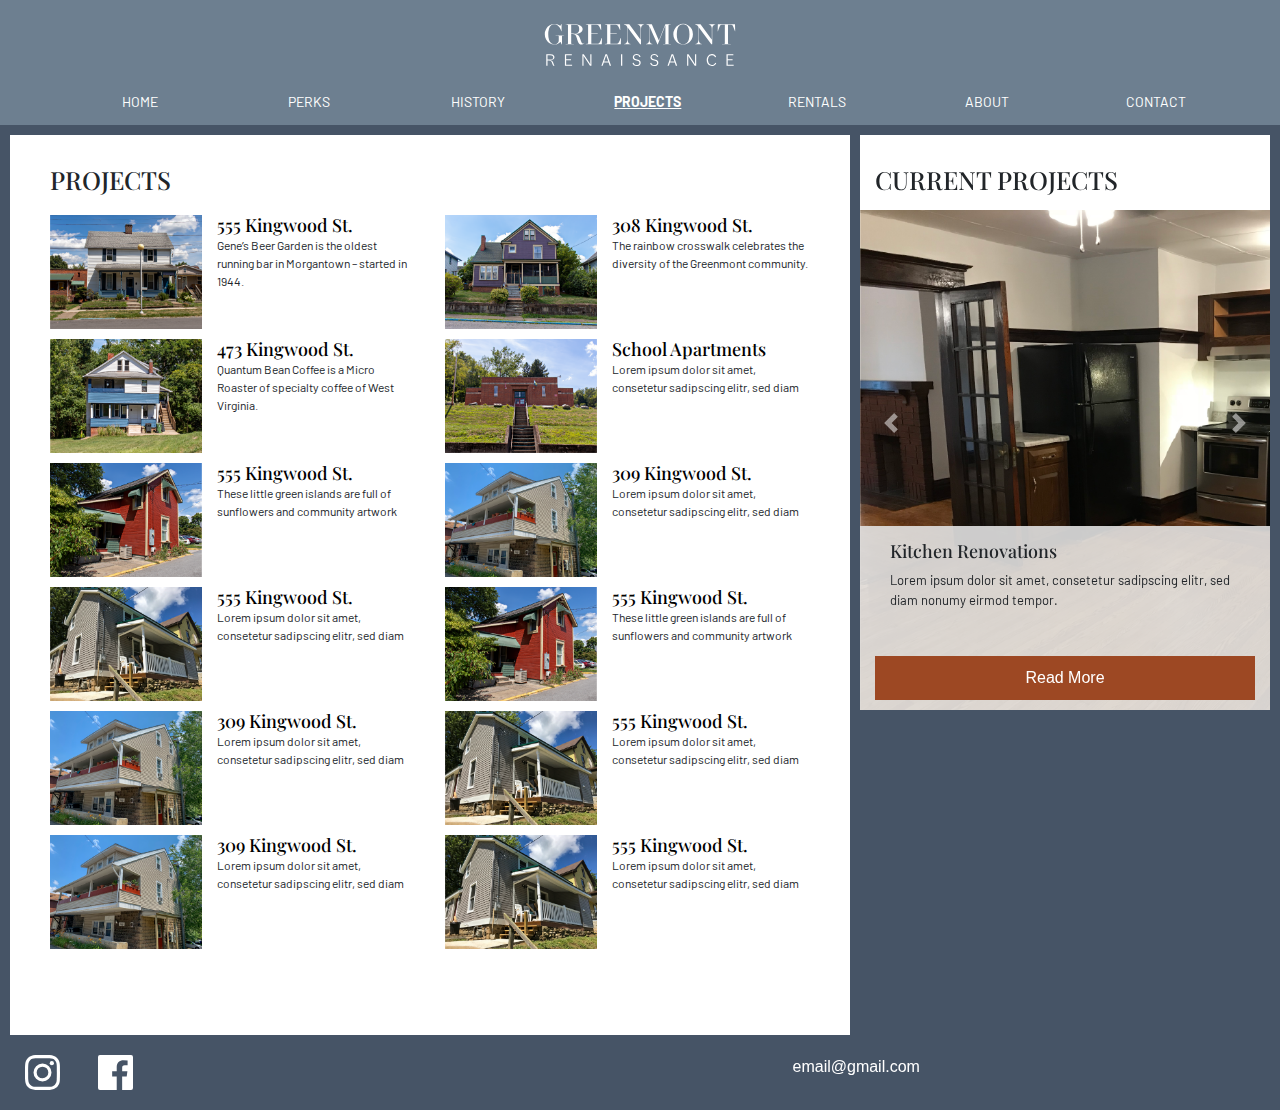
<file: projects.html>
<!DOCTYPE html>
<html lang="en">

<head>
  <title>Greenmont</title>
  <meta charset="UTF-8">
  <meta name="viewport" content="width=device-width, initial-scale=1, shrink-to-fit=no">

    <!-- Bootstrap CSS -->
  <link rel="stylesheet" href="https://stackpath.bootstrapcdn.com/bootstrap/4.5.2/css/bootstrap.min.css" integrity="sha384-JcKb8q3iqJ61gNV9KGb8thSsNjpSL0n8PARn9HuZOnIxN0hoP+VmmDGMN5t9UJ0Z" crossorigin="anonymous">
  <link href="https://fonts.googleapis.com/css2?family=Playfair+Display:wght@600&display=swap" rel="stylesheet">
  <link href="https://fonts.googleapis.com/css2?family=Barlow:wght@200;400&display=swap" rel="stylesheet">
  <link href="css/style.css" rel="stylesheet">

  </head>

  <body>
<div class="container-fluid">

  <header class="col-12 p-0 float-left">
    <a href="index.html" class="logotype"><img src="images/components/logotype.svg" alt="logo/home button"></a>
    <button onclick="myFunction()" class="col-1 float-right p-0 toggle-button d-lg-none"><img src="images/components/nav-button.svg" alt="toggle navigation"></button>

    <div class="desktop-nav col-12 float-left d-none d-lg-block">

      <ul class="#">
        <li><a href="index.html">HOME</a></li>
        <li><a href="perks.html">PERKS</a></li>
        <li><a href="history.html">HISTORY</a></li>
        <li><a href="projects.html" id="active-desktop">PROJECTS</a></li>
        <li><a href="rentals.html">RENTALS</a></li>
        <li><a href="about.html">ABOUT</a></li>
        <li><a href="contact.html">CONTACT</a></li>
        </ul>

      </div>

    </header>

<div class="main-container">
  <nav class="nav" id="nav">

    <ul class="toggle-display-off">
      <li><a href="index.html">HOME</a></li>
      <li><a href="perks.html">PERKS</a></li>
      <li><a href="history.html">HISTORY</a></li>
      <li><a href="projects.html" id="active">PROJECTS</a></li>
      <li><a href="rentals.html">RENTALS</a></li>
      <li><a href="about.html">ABOUT</a></li>
      <li><a href="contact.html">CONTACT</a></li>
      </ul>
    </nav>

      <main class="projects col-12 col-xl-8">
        <h2 class="col-12 float-left">PROJECTS</h2>

<ul class="list col-12 float-left p-0">

  <li class="col-12 col-md-6 col-xl-6 float-left"><a href="project-template.html" class="col-5 float-left p-0"><img src="images/projects/325.png" alt="Mural on Gene's Beer Garden" class="col-12 float-left p-0"></a>
<div class="content-container col-7 float-left"><a href="project-template.html" class="col-12 float-left p-0"><h3 class="col-12 float-left p-0">555 Kingwood St.</h3></a>
<p class="about-tiny col-12 float-left p-0">Gene’s Beer Garden is the oldest running bar in Morgantown – started in 1944.</p>
</div>
  </li>

  <li class="col-12 col-md-6 col-xl-6 float-left"><a href="#" class="col-5 float-left p-0"><img src="images/projects/308.png" alt="Rainbow Crosswalk" class="col-12 float-left p-0"></a>
<div class="content-container col-7 float-left"><a href="#" class="col-12 float-left p-0"><h3 class="col-12 float-left p-0">308 Kingwood St.</h3></a>
<p class="about-tiny col-12 float-left p-0">The rainbow crosswalk celebrates the diversity of the Greenmont community.</p>
</div>
  </li>

  <li class="col-12 col-md-6 col-xl-6 float-left"><a href="#" class="col-5 float-left p-0"><img src="images/projects/473.png" alt="Quantum Bean Coffee storefront" class="col-12 float-left p-0"></a>
<div class="content-container col-7 float-left"><a href="#" class="col-12 float-left p-0"><h3 class="col-12 float-left p-0">473 Kingwood St.</h3></a>
<p class="about-tiny col-12 float-left p-0">Quantum Bean Coffee is a Micro Roaster of specialty coffee of West Virginia.</p>
</div>
  </li>

  <li class="col-12 col-md-6 col-xl-6 float-left"><a href="#" class="col-5 float-left p-0"><img src="images/projects/school.png" alt="Mural on Gene's Beer Garden" class="col-12 float-left p-0"></a>
<div class="content-container col-7 float-left"><a href="#" class="col-12 float-left p-0"><h3 class="col-12 float-left p-0">School Apartments</h3></a>
<p class="about-tiny col-12 float-left p-0">Lorem ipsum dolor sit amet, consetetur sadipscing elitr, sed diam</p>
</div>
  </li>

  <li class="col-12 col-md-6 col-xl-6 float-left"><a href="#" class="col-5 float-left p-0"><img src="images/projects/red-house.png" alt="Mural on Gene's Beer Garden" class="col-12 float-left p-0"></a>
<div class="content-container col-7 float-left"><a href="#" class="col-12 float-left p-0"><h3 class="col-12 float-left p-0">555 Kingwood St.</h3></a>
<p class="about-tiny col-12 float-left p-0">These little green islands are full of sunflowers and community artwork</p>
</div>
  </li>

  <li class="col-12 col-md-6 col-xl-6 float-left"><a href="#" class="col-5 float-left p-0"><img src="images/projects/309.png" alt="Mural on Gene's Beer Garden" class="col-12 float-left p-0"></a>
<div class="content-container col-7 float-left"><a href="#" class="col-12 float-left p-0"><h3 class="col-12 float-left p-0">309 Kingwood St.</h3></a>
<p class="about-tiny col-12 float-left p-0">Lorem ipsum dolor sit amet, consetetur sadipscing elitr, sed diam</p>
</div>
  </li>

  <li class="col-12 col-md-6 col-xl-6 float-left"><a href="#" class="col-5 float-left p-0"><img src="images/projects/555.png" alt="Mural on Gene's Beer Garden" class="col-12 float-left p-0"></a>
<div class="content-container col-7 float-left"><a href="#" class="col-12 float-left p-0"><h3 class="col-12 float-left p-0">555 Kingwood St.</h3></a>
<p class="about-tiny col-12 float-left p-0">Lorem ipsum dolor sit amet, consetetur sadipscing elitr, sed diam</p>
</div>
  </li>

  <li class="col-12 col-md-6 col-xl-6 float-left"><a href="#" class="col-5 float-left p-0"><img src="images/projects/red-house.png" alt="Mural on Gene's Beer Garden" class="col-12 float-left p-0"></a>
<div class="content-container col-7 float-left"><a href="#" class="col-12 float-left p-0"><h3 class="col-12 float-left p-0">555 Kingwood St.</h3></a>
<p class="about-tiny col-12 float-left p-0">These little green islands are full of sunflowers and community artwork</p>
</div>
  </li>

  <li class="col-12 col-md-6 col-xl-6 float-left"><a href="#" class="col-5 float-left p-0"><img src="images/projects/309.png" alt="Mural on Gene's Beer Garden" class="col-12 float-left p-0"></a>
<div class="content-container col-7 float-left"><a href="#" class="col-12 float-left p-0"><h3 class="col-12 float-left p-0">309 Kingwood St.</h3></a>
<p class="about-tiny col-12 float-left p-0">Lorem ipsum dolor sit amet, consetetur sadipscing elitr, sed diam</p>
</div>
  </li>

  <li class="col-12 col-md-6 col-xl-6 float-left"><a href="#" class="col-5 float-left p-0"><img src="images/projects/555.png" alt="Mural on Gene's Beer Garden" class="col-12 float-left p-0"></a>
<div class="content-container col-7 float-left"><a href="#" class="col-12 float-left p-0"><h3 class="col-12 float-left p-0">555 Kingwood St.</h3></a>
<p class="about-tiny col-12 float-left p-0">Lorem ipsum dolor sit amet, consetetur sadipscing elitr, sed diam</p>
</div>
  </li>

  <li class="col-12 col-md-6 col-xl-6 float-left"><a href="#" class="col-5 float-left p-0"><img src="images/projects/309.png" alt="Mural on Gene's Beer Garden" class="col-12 float-left p-0"></a>
<div class="content-container col-7 float-left"><a href="#" class="col-12 float-left p-0"><h3 class="col-12 float-left p-0">309 Kingwood St.</h3></a>
<p class="about-tiny col-12 float-left p-0">Lorem ipsum dolor sit amet, consetetur sadipscing elitr, sed diam</p>
</div>
  </li>

  <li class="col-12 col-md-6 col-xl-6 float-left"><a href="#" class="col-5 float-left p-0"><img src="images/projects/555.png" alt="Mural on Gene's Beer Garden" class="col-12 float-left p-0"></a>
<div class="content-container col-7 float-left"><a href="#" class="col-12 float-left p-0"><h3 class="col-12 float-left p-0">555 Kingwood St.</h3></a>
<p class="about-tiny col-12 float-left p-0">Lorem ipsum dolor sit amet, consetetur sadipscing elitr, sed diam</p>
</div>
  </li>


  </ul>
        </main>

        <aside class="col-12 col-xl-4 float-left" id="projects-aside">

          <div class="aside-container col-12 float-left" id="carousel-projects">
            <h2 class="col-12 float-left">CURRENT PROJECTS</h2>
            <div id="carouselExampleControls" class="carousel slide" data-ride="carousel">


              <div class="carousel-inner">

                <div class="carousel-item active">
                  <img src="images/current-projects/interior-2.png" class="d-block w-100" alt="...">

                  <div class="carousel-text-container col-12 float-left p-0">

                    <div class="col-6 col-xl-12 float-left">
                    <h3 class="col-12 float-left">Kitchen Renovations</h3>
                    <p class="col-12 float-left">  Lorem ipsum dolor sit amet, consetetur sadipscing elitr, sed diam nonumy eirmod tempor.
                    </p>
                    </div>
                    <div class="link-container col-6 col-xl-12 float-left">
                    <a href="#" class="col-12 float-left">Read More</a>
                    </div>
                    </div>
                </div>


                <div class="carousel-item">
                  <img src="images/current-projects/about-us-1.png" class="d-block w-100" alt="...">
                  <div class="carousel-text-container col-12 float-left p-0">

                    <div class="col-6 col-xl-12 float-left">
                    <h3 class="col-12 float-left">Kitchen Renovations</h3>
                    <p class="col-12 float-left">  Lorem ipsum dolor sit amet, consetetur sadipscing elitr, sed diam nonumy eirmod tempor.
                    </p>
                    </div>
                    <div class="link-container col-6 col-xl-12 float-left">
                    <a href="#" class="col-12 float-left">Read More</a>
                    </div>
                    </div>
                </div>

                <div class="carousel-item">
                  <img src="images/current-projects/about-us-2.png" class="d-block w-100" alt="...">
                  <div class="carousel-text-container col-12 float-left p-0">

                    <div class="col-6 col-xl-12 float-left">
                    <h3 class="col-12 float-left">Kitchen Renovations</h3>
                    <p class="col-12 float-left">  Lorem ipsum dolor sit amet, consetetur sadipscing elitr, sed diam nonumy eirmod tempor.
                    </p>
                    </div>
                    <div class="link-container col-6 col-xl-12 float-left">
                    <a href="#" class="col-12 float-left">Read More</a>
                    </div>
                    </div>
                </div>

              </div>
              <a class="carousel-control-prev" href="#carouselExampleControls" role="button" data-slide="prev">
                <span class="carousel-control-prev-icon" aria-hidden="true"></span>
                <span class="sr-only">Previous</span>
              </a>
              <a class="carousel-control-next" href="#carouselExampleControls" role="button" data-slide="next">
                <span class="carousel-control-next-icon" aria-hidden="true"></span>
                <span class="sr-only">Next</span>
              </a>
            </div>
            </div>
              <iframe src="https://www.google.com/maps/embed?pb=!1m18!1m12!1m3!1d12292.45563130529!2d-79.9543548133689!3d39.624639021439165!2m3!1f0!2f0!3f0!3m2!1i1024!2i768!4f13.1!3m3!1m2!1s0x88357c9c2e3cbc41%3A0xb6fcbc1b6044a404!2sGreenmont%2C%20Morgantown%2C%20WV%2026501!5e0!3m2!1sen!2sus!4v1598121882596!5m2!1sen!2sus" width="600" height="450" frameborder="0" allowfullscreen="" aria-hidden="false" tabindex="0" class="map-projects col-12 float-left p-0"></iframe>
          </aside>

        <footer class="col-12 float-left p-0">

          <ul class="col-6 float-left p-0">
            <li class="col-1 float-left"><a href="#" target="_blank"><img src="images/components/instagram.svg" alt="Link to Instagram"></a></li>
            <li class="col-1 float-left"><a href="#" target="_blank"><img src="images/components/facebook.svg" alt="Link to Facebook"></a></li>
            </ul>

            <ul class="col-6 float-left p-0">
              <li class="col-9 float-right"><a href="mailto:#?subject=feedback">email@gmail.com</a></li>
              </ul>

          </footer>

</div> <!--Closes Main Container -->
</div> <!--Closes Container-fluid -->

<script>
function myFunction() {
  var element =
  document.getElementById("nav");
  element.classList.toggle("toggle-display-on");
}
</script>

          <script src="https://code.jquery.com/jquery-3.5.1.slim.min.js" integrity="sha384-DfXdz2htPH0lsSSs5nCTpuj/zy4C+OGpamoFVy38MVBnE+IbbVYUew+OrCXaRkfj" crossorigin="anonymous"></script>
              <script src="https://cdn.jsdelivr.net/npm/popper.js@1.16.1/dist/umd/popper.min.js" integrity="sha384-9/reFTGAW83EW2RDu2S0VKaIzap3H66lZH81PoYlFhbGU+6BZp6G7niu735Sk7lN" crossorigin="anonymous"></script>
              <script src="https://stackpath.bootstrapcdn.com/bootstrap/4.5.2/js/bootstrap.min.js" integrity="sha384-B4gt1jrGC7Jh4AgTPSdUtOBvfO8shuf57BaghqFfPlYxofvL8/KUEfYiJOMMV+rV" crossorigin="anonymous"></script>


</body>
</html>
</file>
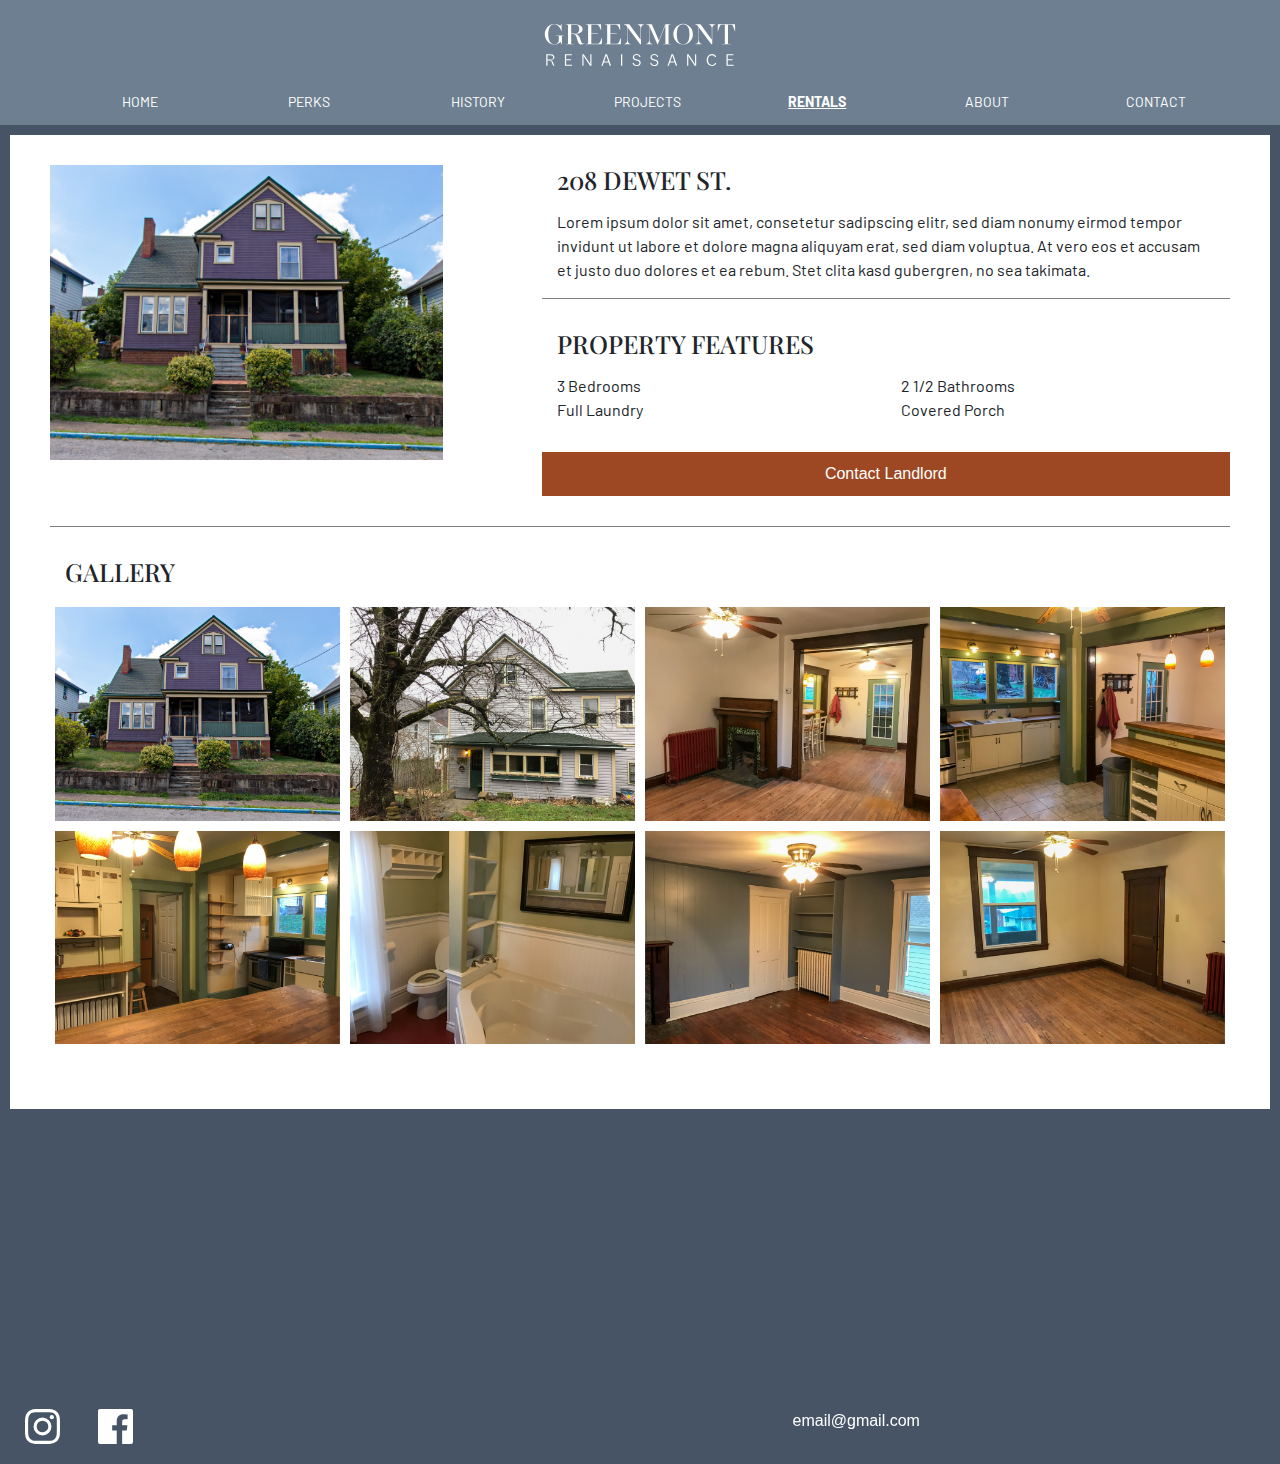
<file: rental-template.html>
<!DOCTYPE html>
<html lang="en">

<head>
  <title>Greenmont</title>
  <meta charset="UTF-8">
  <meta name="viewport" content="width=device-width, initial-scale=1, shrink-to-fit=no">

    <!-- Bootstrap CSS -->
  <link rel="stylesheet" href="https://stackpath.bootstrapcdn.com/bootstrap/4.5.2/css/bootstrap.min.css" integrity="sha384-JcKb8q3iqJ61gNV9KGb8thSsNjpSL0n8PARn9HuZOnIxN0hoP+VmmDGMN5t9UJ0Z" crossorigin="anonymous">
  <link href="https://fonts.googleapis.com/css2?family=Playfair+Display:wght@600&display=swap" rel="stylesheet">
  <link href="https://fonts.googleapis.com/css2?family=Barlow:wght@200;400&display=swap" rel="stylesheet">
 <script src="https://code.jquery.com/jquery-3.5.0.js"></script>
  <link href="css/style.css" rel="stylesheet">
  <link href="css/lightbox.css" rel="stylesheet" />
  <script src="js/lightbox.js"></script>

  </head>

  <body>
<div class="container-fluid">

  <header class="col-12 p-0 float-left">
    <a href="index.html" class="logotype"><img src="images/components/logotype.svg" alt="logo/home button"></a>
    <button onclick="myFunction()" class="col-1 float-right p-0 toggle-button d-lg-none"><img src="images/components/nav-button.svg" alt="toggle navigation"></button>

    <div class="desktop-nav col-12 float-left d-none d-lg-block">

      <ul class="#">
        <li><a href="index.html">HOME</a></li>
        <li><a href="perks.html">PERKS</a></li>
        <li><a href="history.html">HISTORY</a></li>
        <li><a href="projects.html">PROJECTS</a></li>
        <li><a href="rentals.html" id="active-desktop">RENTALS</a></li>
        <li><a href="about.html">ABOUT</a></li>
        <li><a href="contact.html">CONTACT</a></li>
        </ul>

      </div>

    </header>

<div class="main-container">
  <nav class="nav" id="nav">

    <ul class="toggle-display-off">
      <li><a href="index.html">HOME</a></li>
      <li><a href="perks.html">PERKS</a></li>
      <li><a href="history.html">HISTORY</a></li>
      <li><a href="projects.html">PROJECTS</a></li>
      <li><a href="rentals.html" id="active">RENTALS</a></li>
      <li><a href="about.html">ABOUT</a></li>
      <li><a href="contact.html">CONTACT</a></li>
      </ul>

    </nav>

    <main class="rental-template col-12 float-left">
      <div class="rental-template-image col-12 col-md-4 float-left">
      <img src="images/rentals/308.png" alt="Street view of Greenmont" class="col-12 float-left p-0">
      </div>

      <h2 class="col-12 col-md-7 offset-md-1 float-left">208 DEWET ST.</h2>
      <p class="col-12 col-md-7 offset-md-1 float-left">
        Lorem ipsum dolor sit amet, consetetur sadipscing elitr, sed diam nonumy eirmod tempor invidunt ut labore et dolore magna aliquyam erat, sed diam voluptua. At vero eos et accusam et justo duo dolores et ea rebum. Stet clita kasd gubergren, no sea takimata.
        </p>

        <div class="property-features-container col-12 col-md-7 offset-md-1 p-0 float-left">
          <h2 class="col-12 float-left">PROPERTY FEATURES</h2>
          <ul class="col-12 float-left p-0">
            <li class="col-6 float-left">3 Bedrooms</li>
            <li class="col-6 float-left">2 1/2 Bathrooms</li>
            <li class="col-6 float-left">Full Laundry</li>
            <li class="col-6 float-left">Covered Porch</li>
          </ul>

          <div class="contact-landlord-container col-12 float-left p-0">
            <a href="#" class="col-12  float-left p-0">Contact Landlord</a>
            </div>
          </div>

<div class="rental-template-gallery-container col-12 p-0 float-left">


    <h2 class="col-12 float-left">GALLERY</h2>

        <ul class="rental-template-gallery col-12 float-left p-0">



        <li class="col-6 col-md-3 float-left p-0"><a href="images/rentals/308.png" class="col-12 float-left p-0" data-lightbox="Image 1" data-title="Front, outside view of the property."><img src="images/rentals/208-dewey/208.png" alt="purple house for rent" class="col-12 float-left"></a></li>
        <li class="col-6 col-md-3 float-left p-0"><a href="images/rentals/208-dewey/208-1.png" class="col-12 float-left p-0" data-lightbox="Image 1" data-title="Front, outside view of the property."><img src="images/rentals/208-dewey/208-1.png" alt="purple house for rent" class="col-12 float-left"></a></li>
        <li class="col-6 col-md-3 float-left p-0"><a href="images/rentals/208-dewey/208-2.png" class="col-12 float-left p-0" data-lightbox="Image 1" data-title="Front, outside view of the property."><img src="images/rentals/208-dewey/208-2.png" alt="purple house for rent" class="col-12 float-left"></a></li>
        <li class="col-6 col-md-3 float-left p-0"><a href="images/rentals/208-dewey/208-3.png" class="col-12 float-left p-0" data-lightbox="Image 1" data-title="Front, outside view of the property."><img src="images/rentals/208-dewey/208-3.png" alt="purple house for rent" class="col-12 float-left"></a></li>
        <li class="col-6 col-md-3 float-left p-0"><a href="images/rentals/208-dewey/208-4.png" class="col-12 float-left p-0" data-lightbox="Image 1" data-title="Front, outside view of the property."><img src="images/rentals/208-dewey/208-4.png" alt="purple house for rent" class="col-12 float-left"></a></li>
        <li class="col-6 col-md-3 float-left p-0"><a href="images/rentals/208-dewey/208-5.png" class="col-12 float-left p-0" data-lightbox="Image 1" data-title="Front, outside view of the property."><img src="images/rentals/208-dewey/208-5.png" alt="purple house for rent" class="col-12 float-left"></a></li>
        <li class="col-6 col-md-3 float-left p-0"><a href="images/rentals/208-dewey/208-6.png" class="col-12 float-left p-0" data-lightbox="Image 1" data-title="Front, outside view of the property."><img src="images/rentals/208-dewey/208-6.png" alt="purple house for rent" class="col-12 float-left"></a></li>
        <li class="col-6 col-md-3 float-left p-0"><a href="images/rentals/208-dewey/208-7.png" class="col-12 float-left p-0" data-lightbox="Image 1" data-title="Front, outside view of the property."><img src="images/rentals/208-dewey/208-7.png" alt="purple house for rent" class="col-12 float-left"></a></li>
            </ul>

            </div>

            <div class="contact-landlord-container col-12 float-left p-0 d-lg-none">
              <a href="#" class="col-12 col-lg-6 offset-lg-3 float-left p-0">Contact Landlord</a>
              </div>

      </main>

      <iframe src="https://www.google.com/maps/embed?pb=!1m18!1m12!1m3!1d12292.186551250226!2d-79.94992301216467!3d39.6261537333325!2m3!1f0!2f0!3f0!3m2!1i1024!2i768!4f13.1!3m3!1m2!1s0x88357c9d0ab93907%3A0xf1cc991157ab7821!2s208%20Dewey%20St%2C%20Morgantown%2C%20WV%2026501!5e0!3m2!1sen!2sus!4v1598129415443!5m2!1sen!2sus" width="600" height="450" frameborder="0" allowfullscreen="" aria-hidden="false" tabindex="0" class="map col-12 float-left p-0"></iframe>




        <footer class="col-12 float-left p-0">
          <ul class="col-6 float-left p-0">
            <li class="col-1 float-left"><a href="#" target="_blank"><img src="images/components/instagram.svg" alt="Link to Instagram"></a></li>
            <li class="col-1 float-left"><a href="#" target="_blank"><img src="images/components/facebook.svg" alt="Link to Facebook"></a></li>
            </ul>
            <ul class="col-6 float-left p-0">
              <li class="col-9 float-right"><a href="mailto:#?subject=feedback">email@gmail.com</a></li>
              </ul>
          </footer>

</div> <!--Closes Main Container -->
</div> <!--Closes Container-fluid -->

<script>
function myFunction() {
  var element =
  document.getElementById("nav");
  element.classList.toggle("toggle-display-on");
}
</script>

          <script src="https://code.jquery.com/jquery-3.5.1.slim.min.js" integrity="sha384-DfXdz2htPH0lsSSs5nCTpuj/zy4C+OGpamoFVy38MVBnE+IbbVYUew+OrCXaRkfj" crossorigin="anonymous"></script>
              <script src="https://cdn.jsdelivr.net/npm/popper.js@1.16.1/dist/umd/popper.min.js" integrity="sha384-9/reFTGAW83EW2RDu2S0VKaIzap3H66lZH81PoYlFhbGU+6BZp6G7niu735Sk7lN" crossorigin="anonymous"></script>
              <script src="https://stackpath.bootstrapcdn.com/bootstrap/4.5.2/js/bootstrap.min.js" integrity="sha384-B4gt1jrGC7Jh4AgTPSdUtOBvfO8shuf57BaghqFfPlYxofvL8/KUEfYiJOMMV+rV" crossorigin="anonymous"></script>


</body>
</html>
</file>
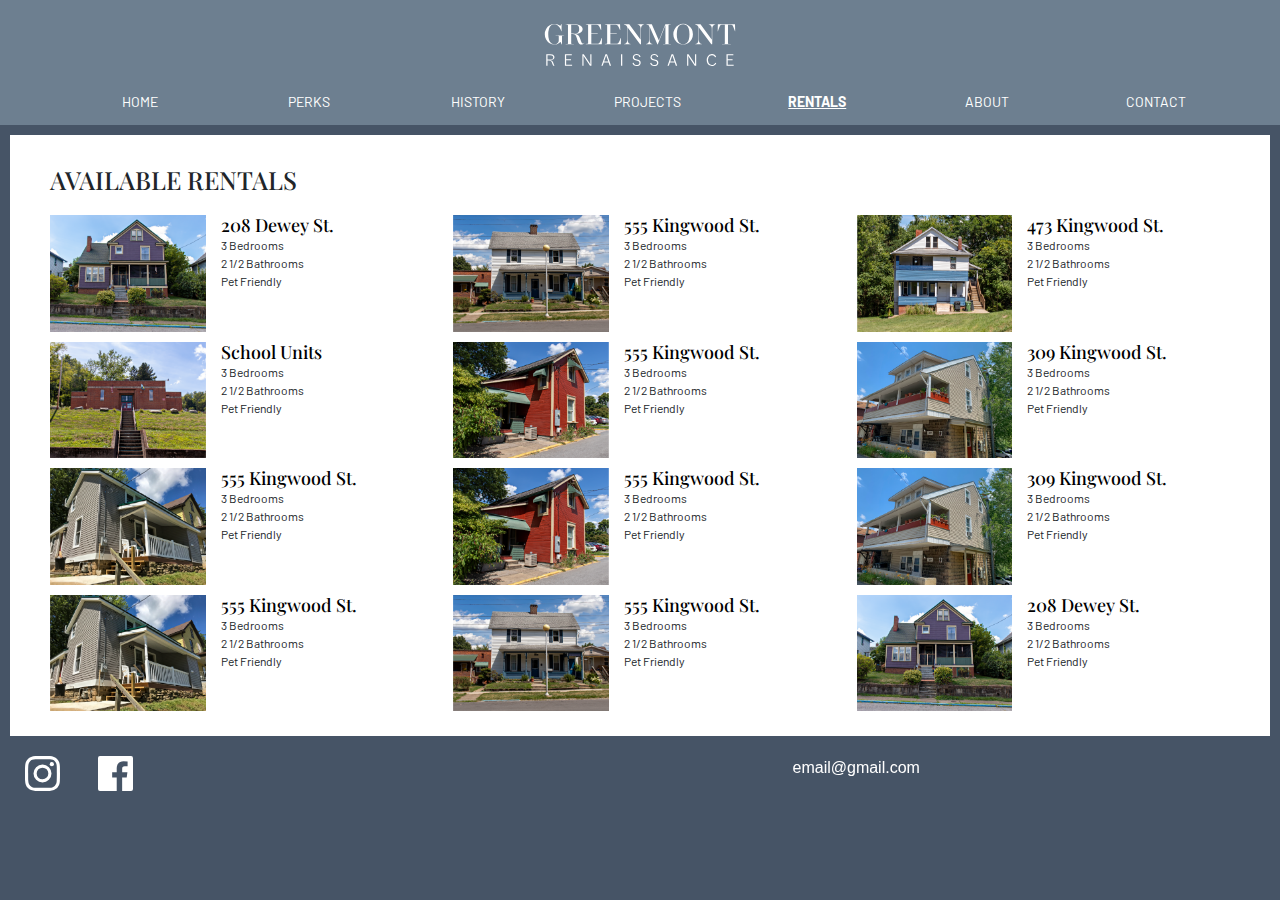
<file: rentals.html>
<!DOCTYPE html>
<html lang="en">

<head>
  <title>Greenmont</title>
  <meta charset="UTF-8">
  <meta name="viewport" content="width=device-width, initial-scale=1, shrink-to-fit=no">

    <!-- Bootstrap CSS -->
  <link rel="stylesheet" href="https://stackpath.bootstrapcdn.com/bootstrap/4.5.2/css/bootstrap.min.css" integrity="sha384-JcKb8q3iqJ61gNV9KGb8thSsNjpSL0n8PARn9HuZOnIxN0hoP+VmmDGMN5t9UJ0Z" crossorigin="anonymous">
  <link href="https://fonts.googleapis.com/css2?family=Playfair+Display:wght@600&display=swap" rel="stylesheet">
  <link href="https://fonts.googleapis.com/css2?family=Barlow:wght@200;400&display=swap" rel="stylesheet">
  <link href="css/style.css" rel="stylesheet">

  </head>

  <body>
<div class="container-fluid">

  <header class="col-12 p-0 float-left">
    <a href="index.html" class="logotype"><img src="images/components/logotype.svg" alt="logo/home button"></a>
    <button onclick="myFunction()" class="col-1 float-right p-0 toggle-button d-lg-none"><img src="images/components/nav-button.svg" alt="toggle navigation"></button>

    <div class="desktop-nav col-12 float-left d-none d-lg-block">

      <ul class="#">
        <li><a href="index.html">HOME</a></li>
        <li><a href="perks.html">PERKS</a></li>
        <li><a href="history.html">HISTORY</a></li>
        <li><a href="projects.html">PROJECTS</a></li>
        <li><a href="rentals.html" id="active-desktop">RENTALS</a></li>
        <li><a href="about.html">ABOUT</a></li>
        <li><a href="contact.html">CONTACT</a></li>
        </ul>

      </div>

    </header>

<div class="main-container">
  <nav class="nav" id="nav">

    <ul class="toggle-display-off">
      <li><a href="index.html">HOME</a></li>
      <li><a href="perks.html">PERKS</a></li>
      <li><a href="history.html">HISTORY</a></li>
      <li><a href="projects.html">PROJECTS</a></li>
      <li><a href="rentals.html" id="active">RENTALS</a></li>
      <li><a href="about.html">ABOUT</a></li>
      <li><a href="contact.html">CONTACT</a></li>
      </ul>

    </nav>

      <main class="rentals col-12">

        <div class="col-12 float-left p-0">
        <h2 class="col-12 float-left">AVAILABLE RENTALS</h2>

<ul class="list col-12 p-0">

  <li class="col-12 col-md-6 col-xl-4 float-left"><a href="rental-template.html" class="col-5 float-left p-0"><img src="images/projects/308.png" alt="Rainbow Crosswalk" class="col-12 float-left p-0"></a>
<div class="content-container col-7 float-left"><a href="rental-template.html" class="col-12 float-left p-0"><h3 class="col-12 float-left p-0">208 Dewey St.</h3></a>
  <ul class="about-tiny col-12 float-left p-0">
  <li>3 Bedrooms</li>
  <li>2 1/2 Bathrooms</li>
  <li>Pet Friendly</li>
  </ul>
</div>
  </li>

  <li class="col-12 col-md-6 col-xl-4 float-left"><a href="rental-template.html" class="col-5 float-left p-0"><img src="images/projects/325.png" alt="Mural on Gene's Beer Garden" class="col-12 float-left p-0"></a>
<div class="content-container col-7 float-left"><a href="rental-template.html" class="col-12 float-left p-0"><h3 class="col-12 float-left p-0">555 Kingwood St.</h3></a>
<ul class="about-tiny col-12 float-left p-0">
<li>3 Bedrooms</li>
<li>2 1/2 Bathrooms</li>
<li>Pet Friendly</li>
</ul>
</div>
  </li>

  <li class="col-12 col-md-6 col-xl-4 float-left"><a href="#" class="col-5 float-left p-0"><img src="images/projects/473.png" alt="Quantum Bean Coffee storefront" class="col-12 float-left p-0"></a>
<div class="content-container col-7 float-left"><a href="#" class="col-12 float-left p-0"><h3 class="col-12 float-left p-0">473 Kingwood St.</h3></a>
  <ul class="about-tiny col-12 float-left p-0">
  <li>3 Bedrooms</li>
  <li>2 1/2 Bathrooms</li>
  <li>Pet Friendly</li>
  </ul>
</div>
  </li>

  <li class="col-12 col-md-6 col-xl-4 float-left"><a href="#" class="col-5 float-left p-0"><img src="images/projects/school.png" alt="Mural on Gene's Beer Garden" class="col-12 float-left p-0"></a>
<div class="content-container col-7 float-left"><a href="#" class="col-12 float-left p-0"><h3 class="col-12 float-left p-0">School Units</h3></a>
  <ul class="about-tiny col-12 float-left p-0">
  <li>3 Bedrooms</li>
  <li>2 1/2 Bathrooms</li>
  <li>Pet Friendly</li>
  </ul>
</div>
  </li>

  <li class="col-12 col-md-6 col-xl-4 float-left"><a href="#" class="col-5 float-left p-0"><img src="images/projects/red-house.png" alt="Mural on Gene's Beer Garden" class="col-12 float-left p-0"></a>
<div class="content-container col-7 float-left"><a href="#" class="col-12 float-left p-0"><h3 class="col-12 float-left p-0">555 Kingwood St.</h3></a>
  <ul class="about-tiny col-12 float-left p-0">
  <li>3 Bedrooms</li>
  <li>2 1/2 Bathrooms</li>
  <li>Pet Friendly</li>
  </ul>
</div>
  </li>

  <li class="col-12 col-md-6 col-xl-4 float-left"><a href="#" class="col-5 float-left p-0"><img src="images/projects/309.png" alt="Mural on Gene's Beer Garden" class="col-12 float-left p-0"></a>
<div class="content-container col-7 float-left"><a href="#" class="col-12 float-left p-0"><h3 class="col-12 float-left p-0">309 Kingwood St.</h3></a>
  <ul class="about-tiny col-12 float-left p-0">
  <li>3 Bedrooms</li>
  <li>2 1/2 Bathrooms</li>
  <li>Pet Friendly</li>
  </ul>
</div>
  </li>

  <li class="col-12 col-md-6 col-xl-4 float-left"><a href="#" class="col-5 float-left p-0"><img src="images/projects/555.png" alt="Mural on Gene's Beer Garden" class="col-12 float-left p-0"></a>
<div class="content-container col-7 float-left"><a href="#" class="col-12 float-left p-0"><h3 class="col-12 float-left p-0">555 Kingwood St.</h3></a>
  <ul class="about-tiny col-12 float-left p-0">
  <li>3 Bedrooms</li>
  <li>2 1/2 Bathrooms</li>
  <li>Pet Friendly</li>
  </ul>
</div>
  </li>

  <li class="col-12 col-md-6 col-xl-4 float-left"><a href="#" class="col-5 float-left p-0"><img src="images/projects/red-house.png" alt="Mural on Gene's Beer Garden" class="col-12 float-left p-0"></a>
<div class="content-container col-7 float-left"><a href="#" class="col-12 float-left p-0"><h3 class="col-12 float-left p-0">555 Kingwood St.</h3></a>
  <ul class="about-tiny col-12 float-left p-0">
  <li>3 Bedrooms</li>
  <li>2 1/2 Bathrooms</li>
  <li>Pet Friendly</li>
  </ul>
</div>
  </li>

  <li class="col-12 col-md-6 col-xl-4 float-left"><a href="#" class="col-5 float-left p-0"><img src="images/projects/309.png" alt="Mural on Gene's Beer Garden" class="col-12 float-left p-0"></a>
<div class="content-container col-7 float-left"><a href="#" class="col-12 float-left p-0"><h3 class="col-12 float-left p-0">309 Kingwood St.</h3></a>
  <ul class="about-tiny col-12 float-left p-0">
  <li>3 Bedrooms</li>
  <li>2 1/2 Bathrooms</li>
  <li>Pet Friendly</li>
  </ul>
</div>
  </li>

  <li class="col-12 col-md-6 col-xl-4 float-left"><a href="#" class="col-5 float-left p-0"><img src="images/projects/555.png" alt="Mural on Gene's Beer Garden" class="col-12 float-left p-0"></a>
<div class="content-container col-7 float-left"><a href="#" class="col-12 float-left p-0"><h3 class="col-12 float-left p-0">555 Kingwood St.</h3></a>
  <ul class="about-tiny col-12 float-left p-0">
  <li>3 Bedrooms</li>
  <li>2 1/2 Bathrooms</li>
  <li>Pet Friendly</li>
  </ul>
</div>
  </li>

  <li class="col-12 col-md-6 col-xl-4 float-left"><a href="rental-template.html" class="col-5 float-left p-0"><img src="images/projects/325.png" alt="Mural on Gene's Beer Garden" class="col-12 float-left p-0"></a>
<div class="content-container col-7 float-left"><a href="rental-template.html" class="col-12 float-left p-0"><h3 class="col-12 float-left p-0">555 Kingwood St.</h3></a>
<ul class="about-tiny col-12 float-left p-0">
<li>3 Bedrooms</li>
<li>2 1/2 Bathrooms</li>
<li>Pet Friendly</li>
</ul>
</div>
  </li>

  <li class="col-12 col-md-6 col-xl-4 float-left"><a href="#" class="col-5 float-left p-0"><img src="images/projects/308.png" alt="Rainbow Crosswalk" class="col-12 float-left p-0"></a>
<div class="content-container col-7 float-left"><a href="#" class="col-12 float-left p-0"><h3 class="col-12 float-left p-0">208 Dewey St.</h3></a>
  <ul class="about-tiny col-12 float-left p-0">
  <li>3 Bedrooms</li>
  <li>2 1/2 Bathrooms</li>
  <li>Pet Friendly</li>
  </ul>
</div>
  </li>


  </ul>
  </div>
        </main>

        <footer class="col-12 float-left p-0">
          <ul class="col-6 float-left p-0">
            <li class="col-1 float-left"><a href="#" target="_blank"><img src="images/components/instagram.svg" alt="Link to Instagram"></a></li>
            <li class="col-1 float-left"><a href="#" target="_blank"><img src="images/components/facebook.svg" alt="Link to Facebook"></a></li>
            </ul>

            <ul class="col-6 float-left p-0">
              <li class="col-9 float-right"><a href="mailto:#?subject=feedback">email@gmail.com</a></li>
              </ul>
          </footer>

</div> <!--Closes Main Container -->
</div> <!--Closes Container-fluid -->

<script>
function myFunction() {
  var element =
  document.getElementById("nav");
  element.classList.toggle("toggle-display-on");
}
</script>

          <script src="https://code.jquery.com/jquery-3.5.1.slim.min.js" integrity="sha384-DfXdz2htPH0lsSSs5nCTpuj/zy4C+OGpamoFVy38MVBnE+IbbVYUew+OrCXaRkfj" crossorigin="anonymous"></script>
              <script src="https://cdn.jsdelivr.net/npm/popper.js@1.16.1/dist/umd/popper.min.js" integrity="sha384-9/reFTGAW83EW2RDu2S0VKaIzap3H66lZH81PoYlFhbGU+6BZp6G7niu735Sk7lN" crossorigin="anonymous"></script>
              <script src="https://stackpath.bootstrapcdn.com/bootstrap/4.5.2/js/bootstrap.min.js" integrity="sha384-B4gt1jrGC7Jh4AgTPSdUtOBvfO8shuf57BaghqFfPlYxofvL8/KUEfYiJOMMV+rV" crossorigin="anonymous"></script>


</body>
</html>
</file>
<file: css/style.css>
.container-fluid {
  margin: 0;
  padding: 0;
  min-height: 100vh; }

#active {
  font-weight: bold;
  text-decoration: underline; }

#active-desktop {
  font-weight: bold !important;
  text-decoration: underline; }

#active-subnav {
  font-weight: bold;
  text-decoration: underline; }

body {
  background-color: #465466; }

.desktop-nav ul {
  margin-top: 90px;
  width: 100%; }
.desktop-nav li {
  float: left;
  width: 14%;
  text-align: center; }
  .desktop-nav li a {
    color: white;
    font-family: barlow;
    font-size: 14px !important; }

nav {
  background-color: rgba(255, 255, 255, 0.95);
  height: 100vh;
  width: 100vw;
  z-index: -100;
  bottom: 0;
  position: fixed;
  opacity: 0;
  transition: .5s;
  display: none; }
  nav ul {
    list-style: none;
    margin-top: 32vh;
    margin-left: 0 !important;
    padding: 0 !important;
    display: none; }
    nav ul li {
      text-align: center;
      padding: 12px;
      margin-left: 0 !important; }
      nav ul li a {
        color: black;
        transition: .25s ease; }
  nav a:hover {
    color: #465466;
    text-decoration: none; }

/* END NAV */
ul {
  list-style: none; }

header {
  z-index: 200;
  background-color: #6D7F90; }
  header button {
    margin-top: 20px;
    margin-bottom: 15px;
    margin-right: 15px;
    position: relative;
    z-index: 201;
    height: 55px;
    background-color: #6D7F90;
    border: none;
    outline: none; }
  header .logotype img {
    width: 200px;
    position: absolute;
    top: 20px;
    right: 0;
    bottom: 0;
    left: 0;
    margin: 0 auto;
    z-index: 205; }
  header button:focus {
    outline: none;
    border: none; }

/* CLOSE HEADER */
.toggle-display-on {
  display: block;
  opacity: 1;
  z-index: 100; }
  .toggle-display-on ul {
    display: block; }

.home {
  padding-top: 0 !important; }

article {
  float: left;
  margin-top: 10px;
  background-color: white;
  padding-top: 0px !important;
  padding-bottom: 30px;
  padding-left: 0 !important;
  padding-right: 0 !important; }
  article p {
    margin-bottom: 30px; }

main {
  float: left;
  margin-top: 10px;
  background-color: white;
  padding: 0 !important; }

aside {
  float: left;
  margin-top: 10px;
  padding: 0 !important; }
  aside .aside-container {
    background-color: white; }

h1 {
  font-family: 'Playfair Display', serif;
  font-size: 25px;
  margin-top: 30px;
  margin-bottom: 15px; }

h2 {
  font-family: 'Playfair Display', serif;
  font-size: 25px;
  margin-top: 30px;
  margin-bottom: 15px; }

h3 {
  font-family: 'Playfair Display', serif;
  font-size: 18px; }

p {
  font-family: 'Barlow', sans-serif; }

.aside-container-duplicate {
  padding-right: 0;
  padding-top: 10px;
  padding-left: 0px; }
  .aside-container-duplicate .map-2 {
    margin-top: 10px; }

.aside-duplicate {
  background-color: white;
  padding-bottom: 30px; }

.h2-duplicate {
  font-family: 'Playfair Display', serif;
  font-size: 25px;
  margin-bottom: 15px; }

/* HOME */
.photo-container-home {
  height: 25vh;
  overflow: hidden;
  position: relative; }
  .photo-container-home img {
    position: absolute;
    top: -50px !important; }

.current-projects {
  height: 450px;
  background-color: white; }

.map {
  height: 50vh;
  margin-top: 10px; }

.list {
  list-style: none;
  float: left;
  margin-bottom: 20px; }
  .list li {
    margin-top: 5px;
    margin-bottom: 5px; }
  .list .content-container {
    padding-right: 0;
    margin-top: 0; }
    .list .content-container h3 {
      font-size: 18px;
      line-height: 21px;
      color: black;
      transition: .25s ease;
      margin-bottom: 0px !important; }
    .list .content-container h3:hover {
      opacity: .5; }
    .list .content-container p {
      font-family: 'Barlow', sans-serif;
      font-weight: 400;
      margin-bottom: 0 !important; }
    .list .content-container .contact-tiny {
      font-size: 14px;
      line-height: 14px;
      margin-bottom: 5px !important;
      font-family: 'Barlow', sans-serif;
      font-weight: 200;
      color: #465466;
      transition: .25s ease; }
    .list .content-container .contact-tiny:hover {
      text-decoration: none;
      opacity: .5; }
    .list .content-container .about-tiny {
      font-size: 14px;
      font-family: 'Barlow', sans-serif;
      font-weight: 400; }
      .list .content-container .about-tiny li {
        margin-top: 0;
        margin-bottom: 0; }
  .list .view-more {
    background-color: #9D4823;
    color: white;
    text-align: center;
    padding-top: 10px;
    padding-bottom: 10px;
    transition: .25s ease; }
  .list a:hover {
    text-decoration: none;
    opacity: .5; }

footer {
  height: 75px; }
  footer ul {
    margin-top: 20px; }
    footer ul li {
      margin-right: 20px; }
  footer img {
    width: 35px;
    height: auto; }
  footer a {
    color: white; }

/* Carousel-Home */
.carousel-item {
  height: 250px;
  content-overflow: hidden;
  position: relative; }
  .carousel-item img {
    position: absolute;
    top: -125px; }

.carousel-text-container {
  position: absolute;
  bottom: 0;
  background-color: rgba(225, 225, 225, 0.9); }
  .carousel-text-container h3 {
    margin-top: 15px; }
  .carousel-text-container p {
    font-size: 13px; }
  .carousel-text-container a {
    background-color: #9D4823;
    padding: 10px;
    color: white;
    text-align: center; }

.link-container {
  padding-bottom: 10px;
  padding-top: 30px; }

/* PERKS & POINTS OF INTEREST */
.subnav li {
  margin-right: 15px;
  float: left; }
  .subnav li a {
    color: #465466;
    transition: .25s ease; }
.subnav a:hover {
  text-decoration: none;
  opacity: .5; }

#perks-aside {
  padding: 0 !important; }

.aside-image-container {
  margin-bottom: 20px; }
  .aside-image-container img {
    height: 75px !important;
    width: 75px !important;
    margin-right: 10px !important; }

/*rental-template*/
.property-features-container {
  border-top: 1px solid grey; }
  .property-features-container ul {
    margin-bottom: 30px; }
  .property-features-container li {
    font-family: barlow; }

.rental-template-image {
  margin-top: 0px;
  padding: 0 !important; }
  .rental-template-image img {
    padding: 0 !important; }

.rental-template-gallery-container {
  border-top: 1px solid grey;
  border-bottom: 1px solid grey;
  margin-bottom: 30px; }

.rental-template-gallery {
  margin-bottom: 30px; }
  .rental-template-gallery ul {
    padding: 10px; }
  .rental-template-gallery img {
    padding: 5px; }

.contact-landlord-container a {
  background-color: #9D4823;
  color: white;
  text-align: center;
  padding-top: 10px !important;
  padding-bottom: 10px !important;
  margin-bottom: 30px;
  transition: .25s ease; }
.contact-landlord-container a:hover {
  text-decoration: none;
  opacity: .5; }

/*history*/
.history p {
  margin-top: 30px;
  margin-bottom: 30px; }
.history a {
  color: #9D4823;
  font-weight: bold;
  text-decoration: underline;
  transition: .25s; }
.history a:hover {
  opacity: .75; }

/* About */
.about-photo-ul {
  padding: 10px !important; }
  .about-photo-ul img {
    padding: 5px; }

.contact {
  padding-bottom: 30px !important; }
  .contact a {
    text-align: center;
    color: #9D4823;
    transition: .25s;
    margin-top: 30px; }
  .contact a:hover {
    opacity: .75;
    text-decoration: none; }

.map-contact-container {
  margin-top: 10px !important;
  padding: 0; }

/* Projects */
.map-projects {
  margin-top: 10px;
  height: 25vh !important; }

#projects-aside {
  padding-left: 0 !important; }

/* Carousel-Projects */
#carousel-projects .carousel-item {
  height: 250px;
  content-overflow: hidden;
  position: relative; }
  #carousel-projects .carousel-item img {
    position: absolute;
    top: 0;
    height: 100%;
    width: auto !important; }
#carousel-projects .carousel-text-container {
  position: absolute;
  bottom: 0;
  background-color: rgba(225, 225, 225, 0.9); }
  #carousel-projects .carousel-text-container h3 {
    margin-top: 15px; }
  #carousel-projects .carousel-text-container p {
    font-size: 13px; }
  #carousel-projects .carousel-text-container a {
    background-color: #9D4823;
    padding: 10px;
    color: white;
    text-align: center; }
#carousel-projects .link-container {
  padding-bottom: 10px;
  padding-top: 30px; }

/* BREAKPOINTS START HERE ------------------------------------ */
@media (min-width: 576px) {
  .photo-container-home img {
    bottom: -150px; }

  .about-photo-ul {
    padding: 10px !important; } }
/* closes 576px breakpoint */
@media (min-width: 768px) {
  header button img {
    max-width: 40px; }

  main {
    padding-left: 25px !important;
    padding-right: 25px !important; }

  .aside-container {
    padding-left: 25px !important;
    padding-right: 25px !important; }

  .photo-container-home img {
    bottom: -200px !important; }

  .list .about-tiny {
    font-size: 12px !important; }

  /*home*/
  .home p img {
    padding-left: 0;
    padding-bottom: 10px;
    padding-right: 25px !important; }

  .view-more {
    margin-top: 20px;
    margin-bottom: 20px; }

  .map {
    height: 30vh; }

  .map-contact {
    height: 30vh; }

  /*history*/
  .history {
    padding-bottom: 30px !important; }
    .history p {
      margin-top: 0; }

  .home h2 {
    padding-left: 40px !important;
    padding-right: 40px !important; }
  .home p {
    padding-left: 40px !important;
    padding-right: 40px !important; }

  .rental-template-image {
    margin-top: 30px; }
    .rental-template-image img {
      padding: 0 !important;
      margin-bottom: 30px; }

  /* Perks */
  .perks, .history, .projects, .rentals {
    padding-left: 25px !important;
    padding-right: 25px !important; }

  .history p span {
    margin-top: 30px; }
  .history p img {
    padding-left: 0;
    margin-top: 0; }

  .aside-duplicate ul {
    margin-top: 75px; }
  .aside-duplicate img {
    margin: 0;
    padding: 10px; }

  /* Rental Template */
  .rental-template {
    padding-left: 40px !important;
    padding-right: 40px !important; }

  /* Contact */
  .contact {
    padding-left: 25px !important;
    padding-right: 25px !important;
    padding-bottom: 30px !important; }

  .map-contact-container {
    margin-top: 0;
    padding: 0; } }
/* closes 768px media query */
@media (min-width: 992px) {
  header {
    height: 125px; }

  .main-container {
    padding: 10px; }

  main {
    padding-left: 0 !important;
    padding-right: 0 !important; }

  aside {
    padding-left: 10px !important;
    padding-right: 0 !important; }

  .aside-container {
    padding: 0 !important; }

  /* Home */
  .home {
    padding-top: 30px !important;
    padding-bottom: 30px !important; }
    .home h2 {
      margin: 0; }

  .photo-container-home {
    height: 250px; }
    .photo-container-home img {
      top: 0; }

  .aside-container-duplicate {
    padding-right: 0;
    padding-top: 10px;
    padding-left: 10px; }
    .aside-container-duplicate ul {
      margin-top: 30px; }

  /* Perks */
  /* Rental Template */
  .rental-template-gallery-container {
    border-bottom: none; }

  /* History */
  .history img {
    padding: 5px !important;
    margin: 0; }

  /* Contact */
  .map-contact {
    height: 600px; }

  .map-contact-container {
    padding-left: 10px;
    padding-top: 0;
    padding-right: 0; }

  .contact {
    padding-left: 40px !important;
    padding-right: 40px !important;
    height: 600px; } }
@media (min-width: 992px) and (max-width: 1199px) {
  .about-height {
    height: 630px; }

  .home {
    height: 390px !important; }

  .current-projects {
    height: 310px !important;
    background-color: white;
    overflow: hidden; }

  .home-aside {
    height: 710px; } }
@media (min-width: 1200px) {
  .home {
    height: 375px !important; }

  .current-projects {
    height: 405px;
    background-color: white; }

  .carousel-item {
    height: 330px;
    content-overflow: hidden;
    position: relative; }
    .carousel-item img {
      position: absolute;
      top: -125px; }

  .about-photo-ul {
    margin-top: 0 !important;
    padding: 0 !important; }

  .about-height {
    height: 540px; }

  .aside-duplicate ul {
    margin-top: 30px; }
  .aside-duplicate img {
    margin: 0;
    padding: 5px !important; }

  .home-aside {
    height: 790px; }

  #perks-aside {
    padding-left: 10px !important; }

  .aside-image-container {
    margin-bottom: 20px; }
    .aside-image-container img {
      height: 75px !important;
      margin-right: 5px !important; }

  /* Perks */
  .perks-height {
    height: 800px !important; }

  /* Projects */
  .projects {
    height: 900px; }

  .map-projects {
    height: 315px !important; }

  #projects-aside {
    padding-left: 10px !important; }

  /* Carousel-Projects */
  #carousel-projects .carousel-item {
    height: 500px;
    content-overflow: hidden;
    position: relative; }
    #carousel-projects .carousel-item img {
      position: absolute;
      top: 0;
      height: 100%;
      width: auto !important; }
  #carousel-projects .carousel-text-container {
    position: absolute;
    bottom: 0;
    background-color: rgba(225, 225, 225, 0.9); }
    #carousel-projects .carousel-text-container h3 {
      margin-top: 15px; }
    #carousel-projects .carousel-text-container p {
      font-size: 13px; }
    #carousel-projects .carousel-text-container a {
      background-color: #9D4823;
      padding: 10px;
      color: white;
      text-align: center; }
  #carousel-projects .link-container {
    padding-bottom: 10px;
    padding-top: 30px; } }
/* Closes 1200px media query */
@media (min-width: 1300px) {
  .perks-height {
    height: 850px !important; }

  /* Projects */
  .projects {
    height: 950px; }

  .map-projects {
    margin-top: 10px;
    height: 365px !important; } }

/*# sourceMappingURL=style.css.map */
</file>
